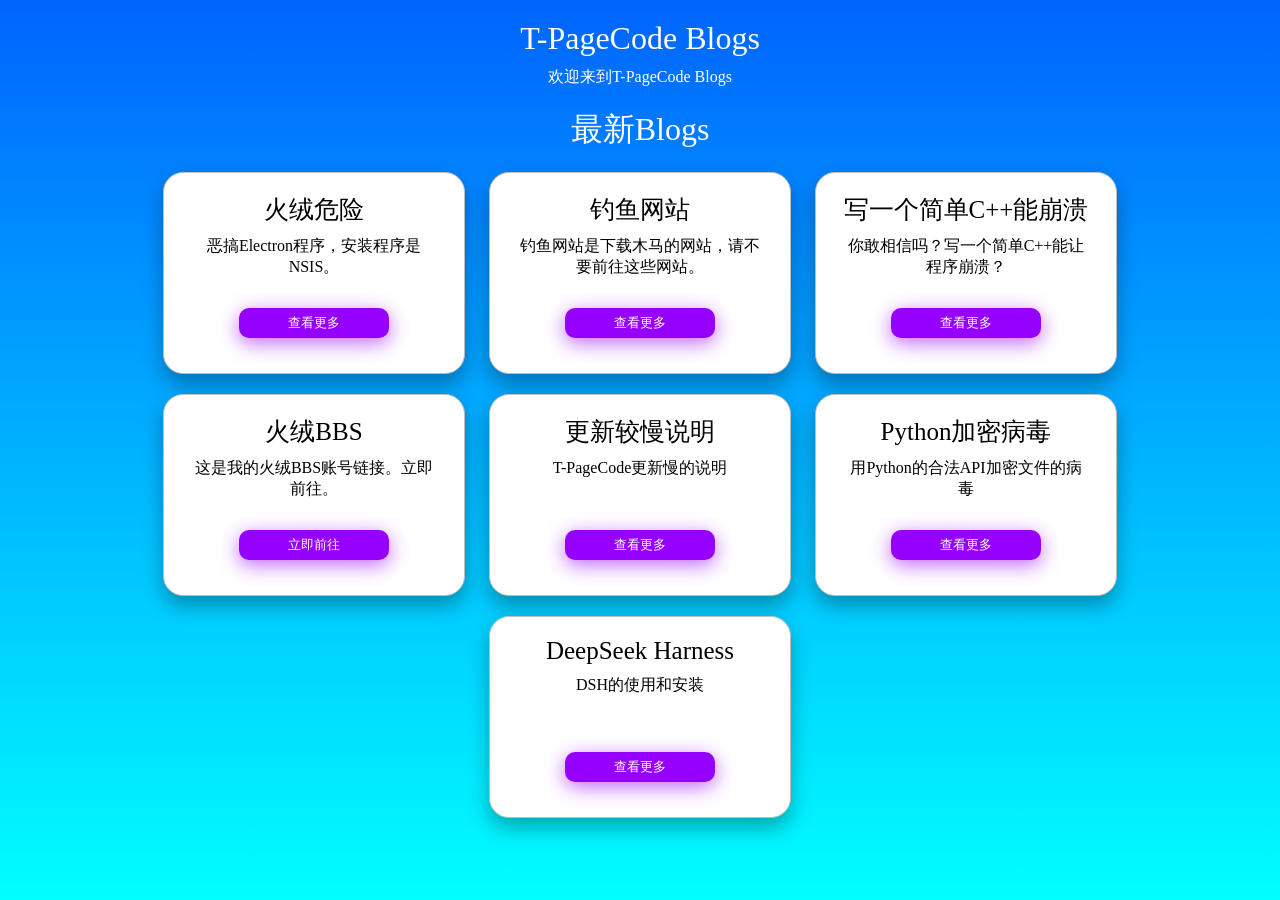
<file: index.html>
<!DOCTYPE html>
<html>
<head>
    <meta charset="UTF-8">
    <title>T-PageCode Blogs</title>
    <link rel="stylesheet" href="./index.css">
    <link rel="stylesheet" href="./font.css">
</head>
<body>
    <h1 style="color:white;">T-PageCode Blogs</h1>
    <p style="color:white;">欢迎来到T-PageCode Blogs</p>
    <h1 style="color:white;">最新Blogs</h1>
    <div class="blogs">
        <h1>火绒危险</h1>
        <p>恶搞Electron程序，安装程序是NSIS。</p>
        <button onclick="window.location.href='./hrd/index.html'">查看更多</button>
    </div>
    <div class="blogs">
        <h1>钓鱼网站</h1>
        <p>钓鱼网站是下载木马的网站，请不要前往这些网站。</p>
        <button onclick="window.location.href='./phishsite/index.html'">查看更多</button>
    </div>
    <div class="blogs">
        <h1>写一个简单C++能崩溃</h1>
        <p>你敢相信吗？写一个简单C++能让程序崩溃？</p>
        <button onclick="window.location.href='./cppcrash/index.html'">查看更多</button>
    </div>
    <div class="blogs">
        <h1>火绒BBS</h1>
        <p>这是我的火绒BBS账号链接。立即前往。</p>
        <button onclick="window.open('https://bbs.huorong.cn/home.php?mod=space&username=T-PageCode','hrbbs')">立即前往</button>
    </div>
    <div class="blogs">
        <h1>更新较慢说明</h1>
        <p>T-PageCode更新慢的说明</p>
        <button onclick="window.location.href='./gcupinfo/index.html'">查看更多</button>
    </div>
    <div class="blogs">
        <h1>Python加密病毒</h1>
        <p>用Python的合法API加密文件的病毒</p>
        <button onclick="window.location.href='./documentvirus/index.html'">查看更多</button>
    </div>
    <div class="blogs">
        <h1>DeepSeek Harness</h1>
        <p>DSH的使用和安装</p>
        <button onclick="window.location.href='./dsh/index.html'">查看更多</button>
    </div>
    <script>
        document.addEventListener("contextmenu",(e) => {
            e.preventDefault();
        })
        let titleTimeout = null;
        let pageTitle = document.title;
        document.addEventListener("visibilitychange",() => {
            clearTimeout(titleTimeout);
            if (document.hidden) {
                document.title = "咦？跑哪去了？";
            }
            else {
                document.title = "找到了！";
                titleTimeout = setTimeout(() => {
                    document.title = pageTitle;
                },2000)
            }
        })
    </script>
</body>
</html>
</file>
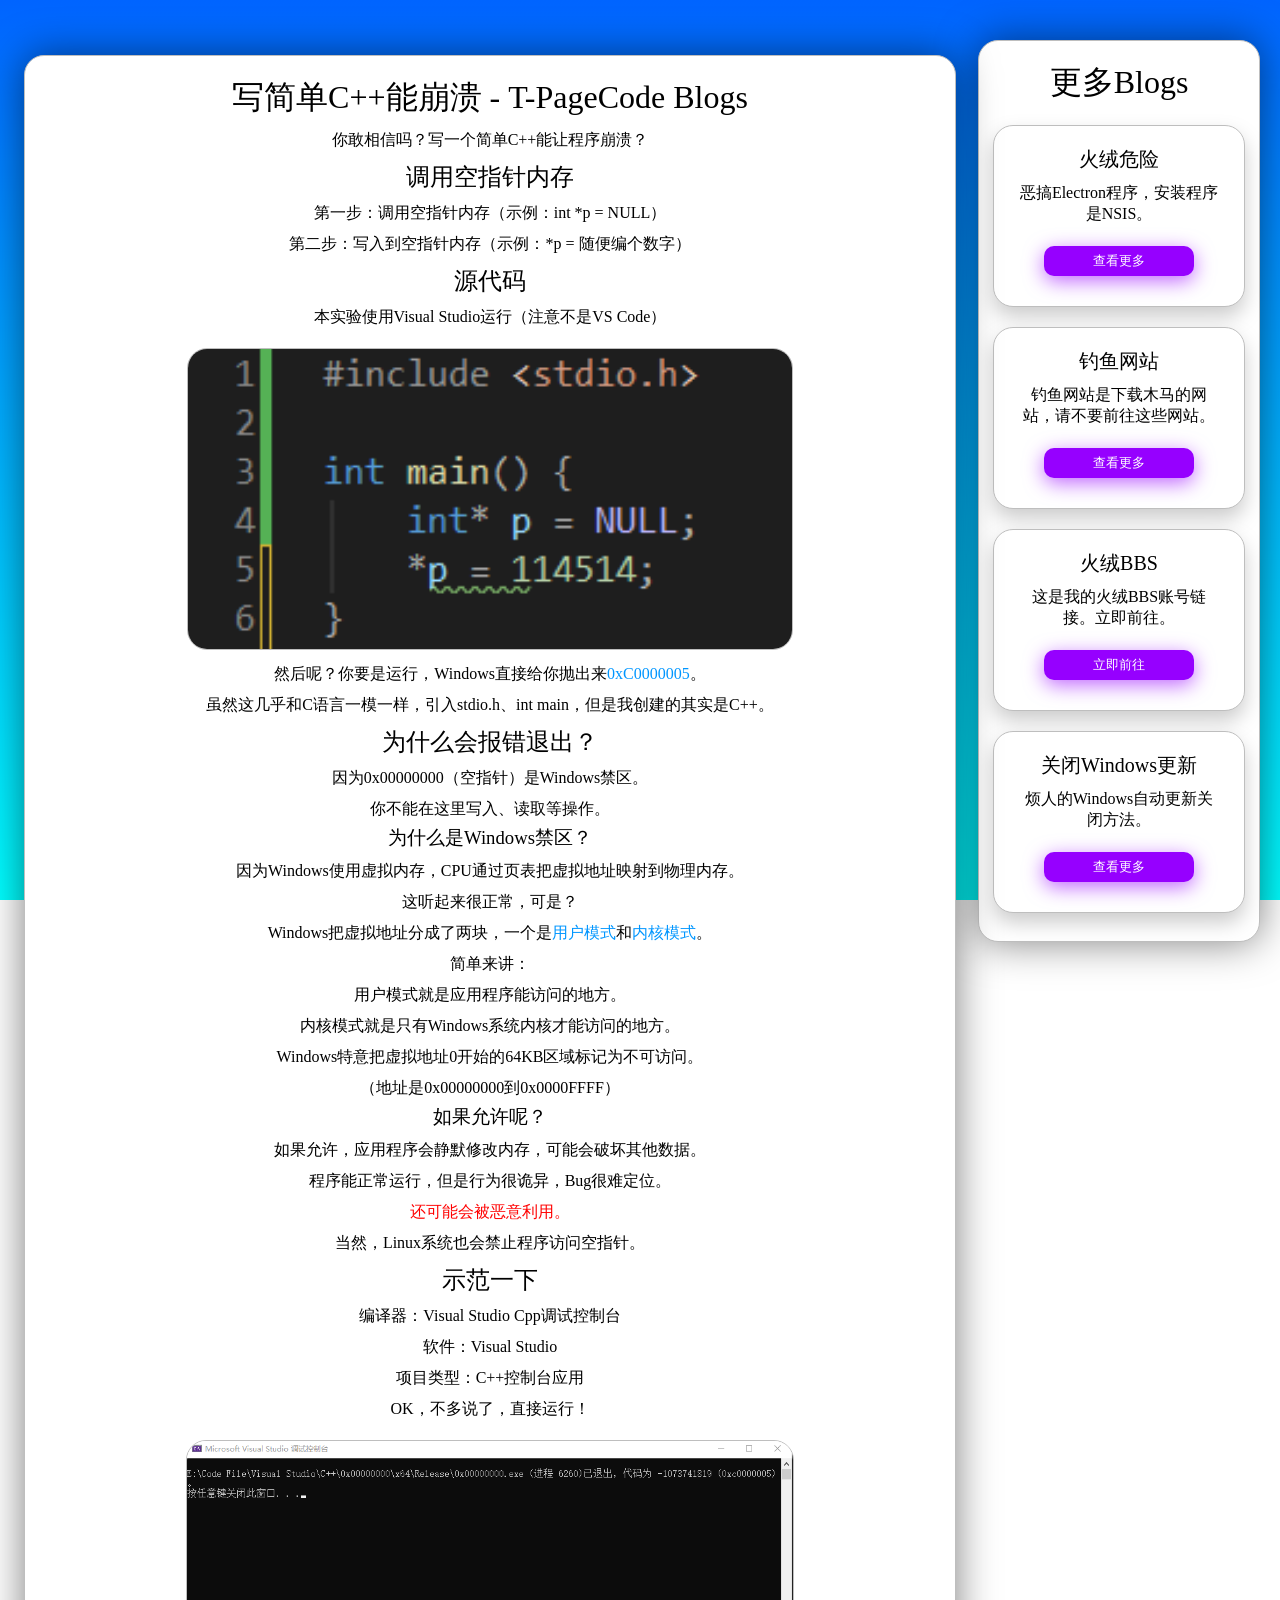
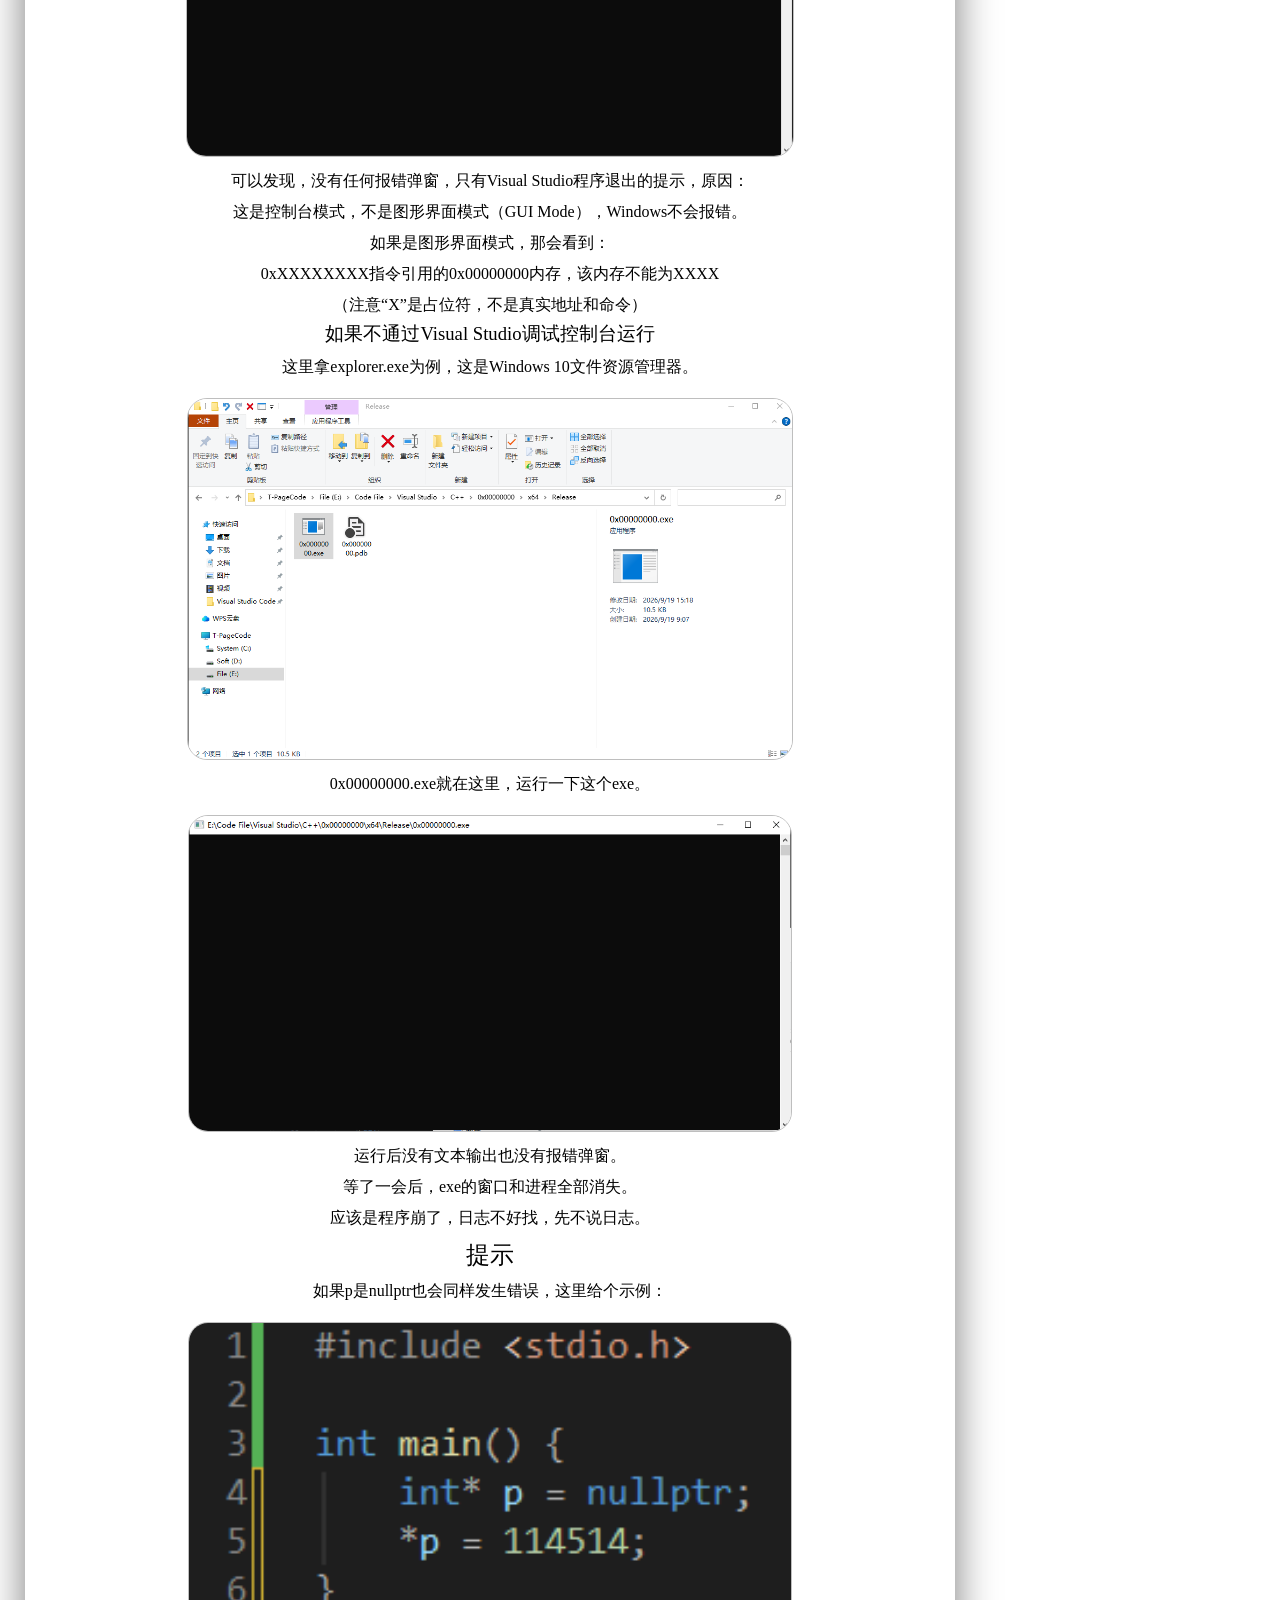
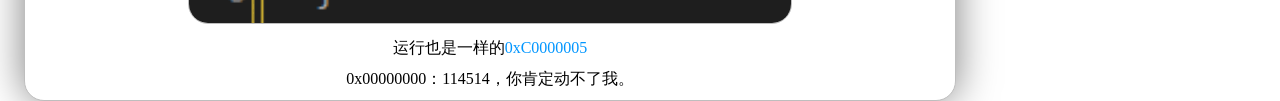
<file: cppcrash/index.html>
<!DOCTYPE html>
<html>
<head>
    <meta charset="UTF-8">
    <title>写一个简单C++能崩溃 - T-PageCode Blogs</title>
    <link rel="stylesheet" href="./index.css">
    <link rel="stylesheet" href="../font.css">
</head>
<body>
    <div id="black"></div>
    <div id="content">
        <h1>写简单C++能崩溃 - T-PageCode Blogs</h1>
        <p>你敢相信吗？写一个简单C++能让程序崩溃？</p>
        <h2>调用空指针内存</h2>
        <p>第一步：调用空指针内存（示例：int *p = NULL）</p>
        <p>第二步：写入到空指针内存（示例：*p = 随便编个数字）</p>
        <h2>源代码</h2>
        <p>本实验使用Visual Studio运行（注意不是VS Code）</p>
        <img src="./cppcode.png" style="height: 300px;">
        <p>然后呢？你要是运行，Windows直接给你抛出来<span>0xC0000005</span>。</p>
        <p>虽然这几乎和C语言一模一样，引入stdio.h、int main，但是我创建的其实是C++。</p>
        <h2>为什么会报错退出？</h2>
        <p>因为0x00000000（空指针）是Windows禁区。</p>
        <p>你不能在这里写入、读取等操作。</p>
        <h3>为什么是Windows禁区？</h3>
        <p>因为Windows使用虚拟内存，CPU通过页表把虚拟地址映射到物理内存。</p>
        <p>这听起来很正常，可是？</p>
        <p>Windows把虚拟地址分成了两块，一个是<span>用户模式</span>和<span>内核模式</span>。</p>
        <p>简单来讲：</p>
        <p>用户模式就是应用程序能访问的地方。</p>
        <p>内核模式就是只有Windows系统内核才能访问的地方。</p>
        <p>Windows特意把虚拟地址0开始的64KB区域标记为不可访问。</p>
        <p>（地址是0x00000000到0x0000FFFF）</p>
        <h3>如果允许呢？</h3>
        <p>如果允许，应用程序会静默修改内存，可能会破坏其他数据。</p>
        <p>程序能正常运行，但是行为很诡异，Bug很难定位。</p>
        <p style="color:red;">还可能会被恶意利用。</p>
        <p>当然，Linux系统也会禁止程序访问空指针。</p>
        <h2>示范一下</h2>
        <p>编译器：Visual Studio Cpp调试控制台</p>
        <p>软件：Visual Studio</p>
        <p>项目类型：C++控制台应用</p>
        <p>OK，不多说了，直接运行！</p>
        <img src="./vsrun.png" style="height: 315px;">
        <p>可以发现，没有任何报错弹窗，只有Visual Studio程序退出的提示，原因：</p>
        <p>这是控制台模式，不是图形界面模式（GUI Mode），Windows不会报错。</p>
        <p>如果是图形界面模式，那会看到：</p>
        <p>0xXXXXXXXX指令引用的0x00000000内存，该内存不能为XXXX</p>
        <p>（注意“X”是占位符，不是真实地址和命令）</p>
        <h3>如果不通过Visual Studio调试控制台运行</h3>
        <p>这里拿explorer.exe为例，这是Windows 10文件资源管理器。</p>
        <img src="./explorer.png" style="height: 360px;">
        <p>0x00000000.exe就在这里，运行一下这个exe。</p>
        <img src="./win10run.png" style="height: 315px;">
        <p>运行后没有文本输出也没有报错弹窗。</p>
        <p>等了一会后，exe的窗口和进程全部消失。</p>
        <p>应该是程序崩了，日志不好找，先不说日志。</p>
        <h2>提示</h2>
        <p>如果p是nullptr也会同样发生错误，这里给个示例：</p>
        <img src="./nullptr.png" style="height: 300px;">
        <p>运行也是一样的<span>0xC0000005</span></p>
        <p>0x00000000：114514，你肯定动不了我。</p>
    </div>
    <div id="more-blogs">
        <h1>更多Blogs</h1>
        <div class="blogs">
            <h1>火绒危险</h1>
            <p>恶搞Electron程序，安装程序是NSIS。</p>
            <button onclick="window.location.href='../hrd/index.html'">查看更多</button>
        </div>
        <div class="blogs">
            <h1>钓鱼网站</h1>
            <p>钓鱼网站是下载木马的网站，请不要前往这些网站。</p>
            <button onclick="window.location.href='../phishsite/index.html'">查看更多</button>
        </div>
        <div class="blogs">
            <h1>火绒BBS</h1>
            <p>这是我的火绒BBS账号链接。立即前往。</p>
            <button onclick="window.open('https://bbs.huorong.cn/home.php?mod=space&username=T-PageCode','hrbbs')">立即前往</button>
        </div>
        <div class="blogs">
            <h1>关闭Windows更新</h1>
            <p>烦人的Windows自动更新关闭方法。</p>
            <button onclick="window.location.href='../stopwinupdate/index.html'">查看更多</button>
        </div>
    </div>
    <script>
        document.addEventListener("contextmenu",(e) => {
            e.preventDefault();
        })
        let titleTimeout = null;
        let pageTitle = document.title;
        const black = document.getElementById("black");
        document.addEventListener("visibilitychange",() => {
            clearTimeout(titleTimeout);
            if (document.hidden) {
                document.title = "咦？跑哪去了？";
            }
            else {
                document.title = "找到了！";
                titleTimeout = setTimeout(() => {
                    document.title = pageTitle;
                },2000)
            }
        })
        document.querySelectorAll("*").forEach((fe) => {
            fe.draggable = false;
            fe.target = "newpage";
        })
        document.querySelectorAll("#content img").forEach((e) => {
            e.onclick = () => {
                const clone = e.cloneNode();
                clone.className = "body-img";
                document.body.appendChild(clone);
                black.style.opacity = "1";
                black.style.pointerEvents = "auto";
                requestAnimationFrame(() => {
                    clone.classList.add("go");
                })
                black.onclick = () => {
                    clone.classList.remove("go");
                    black.style.opacity = "0";
                    black.style.pointerEvents = "none";
                    setTimeout(() => {
                        clone.remove();
                    },300)
                }
                clone.onclick = () => {
                    clone.classList.remove("go");
                    black.style.opacity = "0";
                    black.style.pointerEvents = "none";
                    setTimeout(() => {
                        clone.remove();
                    },300)
                }
            };
        });
    </script>
</body>
</html>
</file>
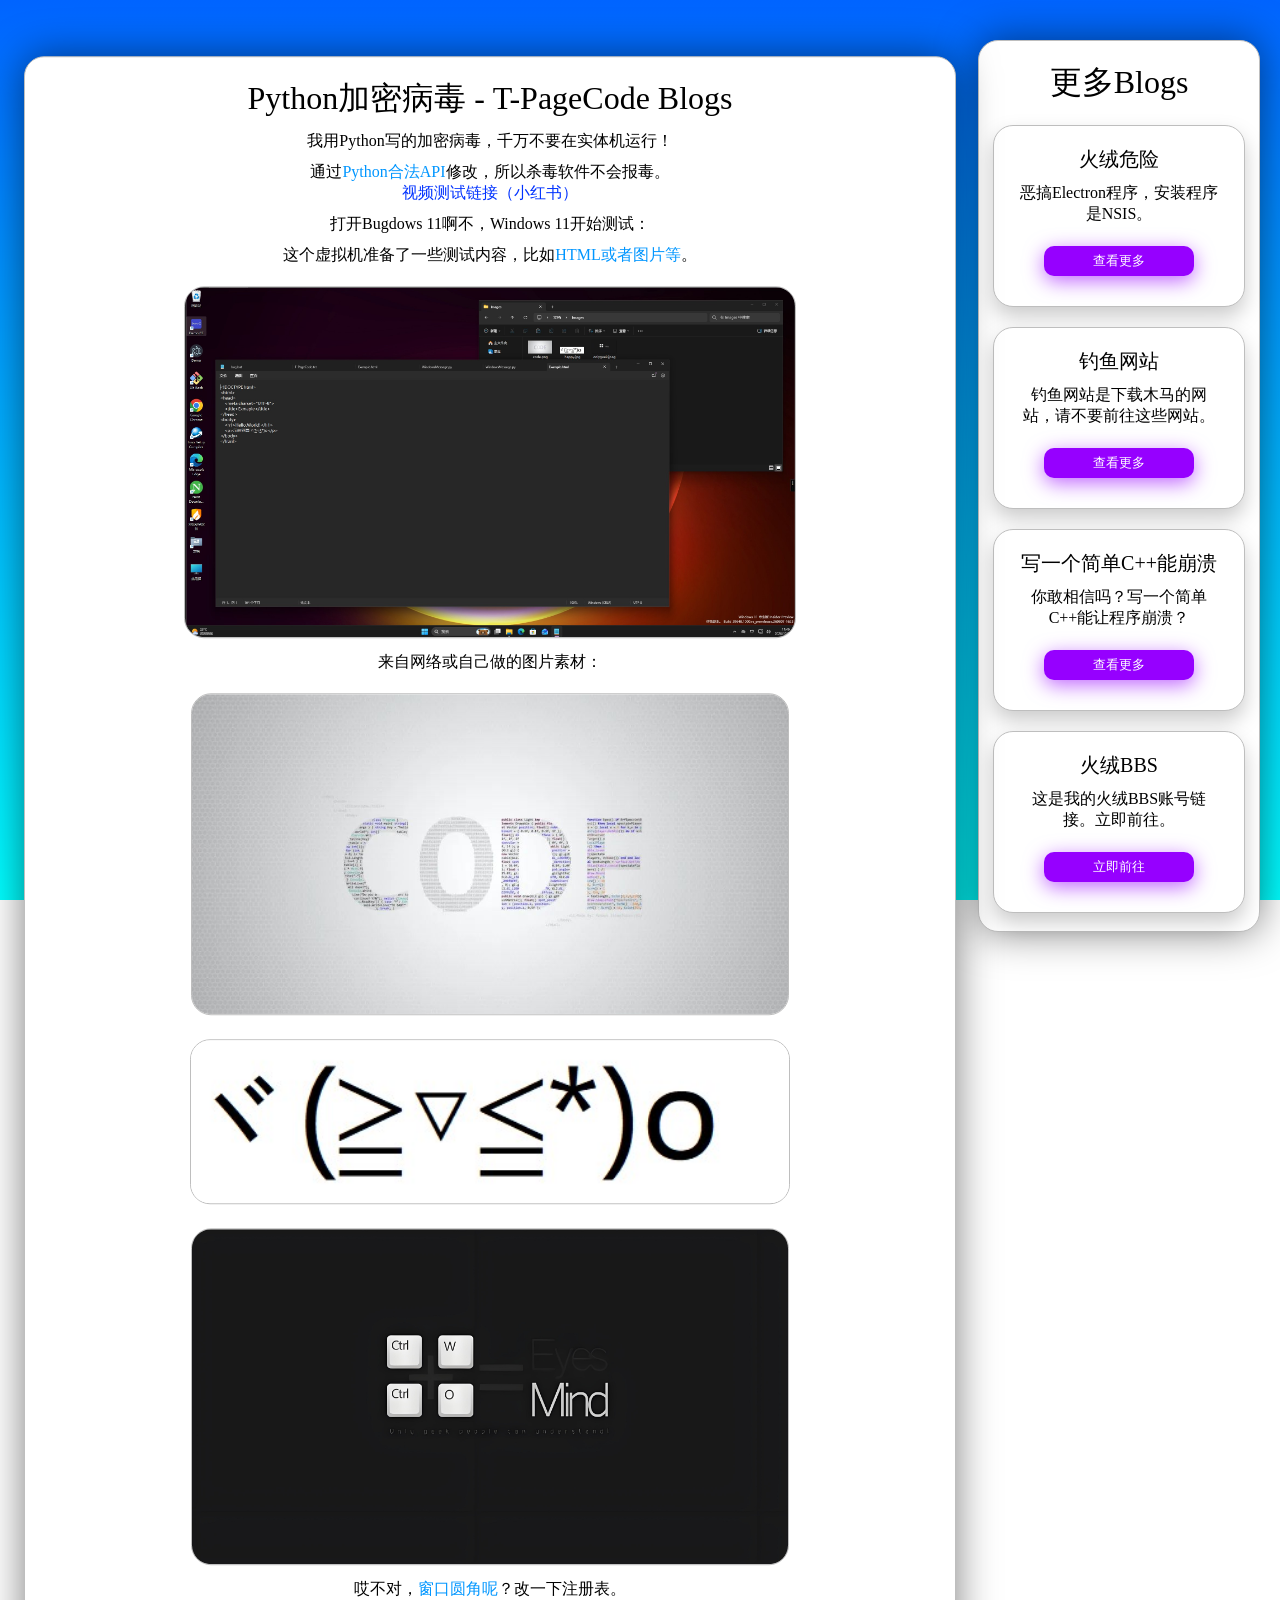
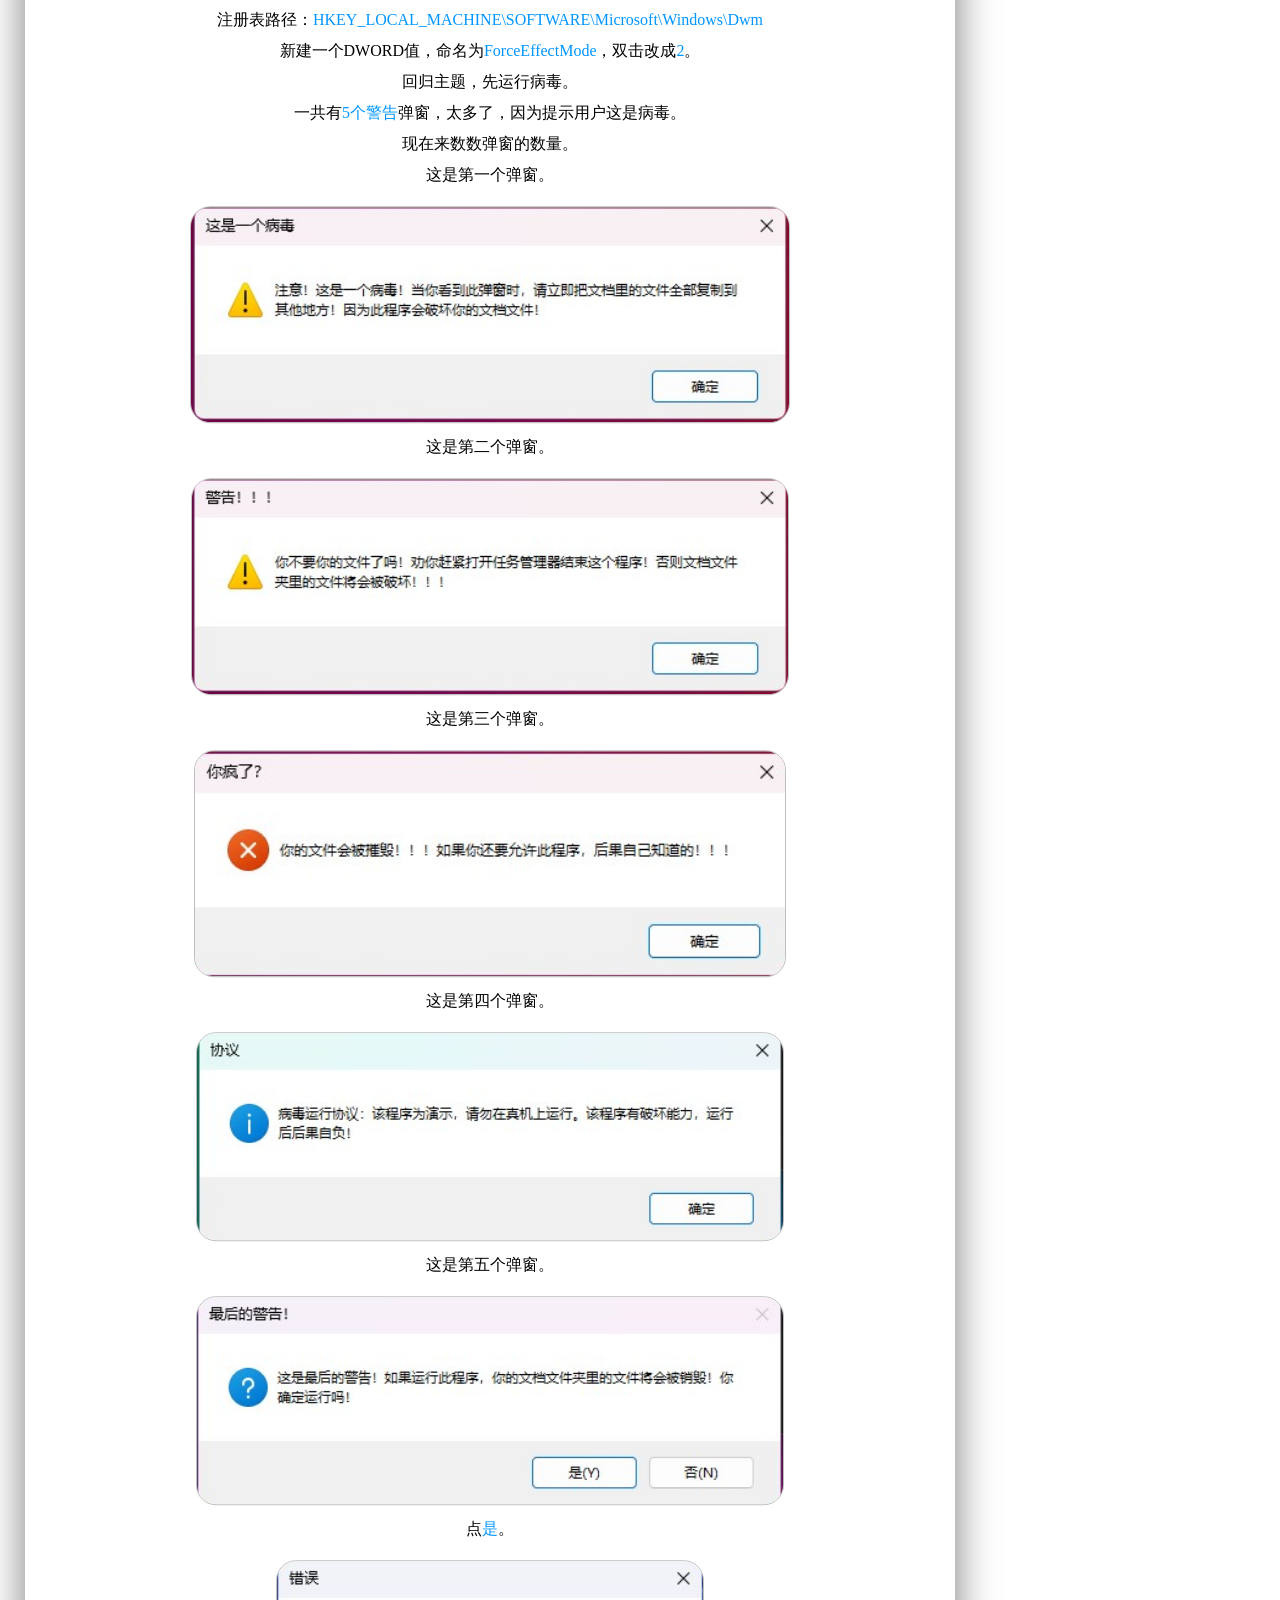
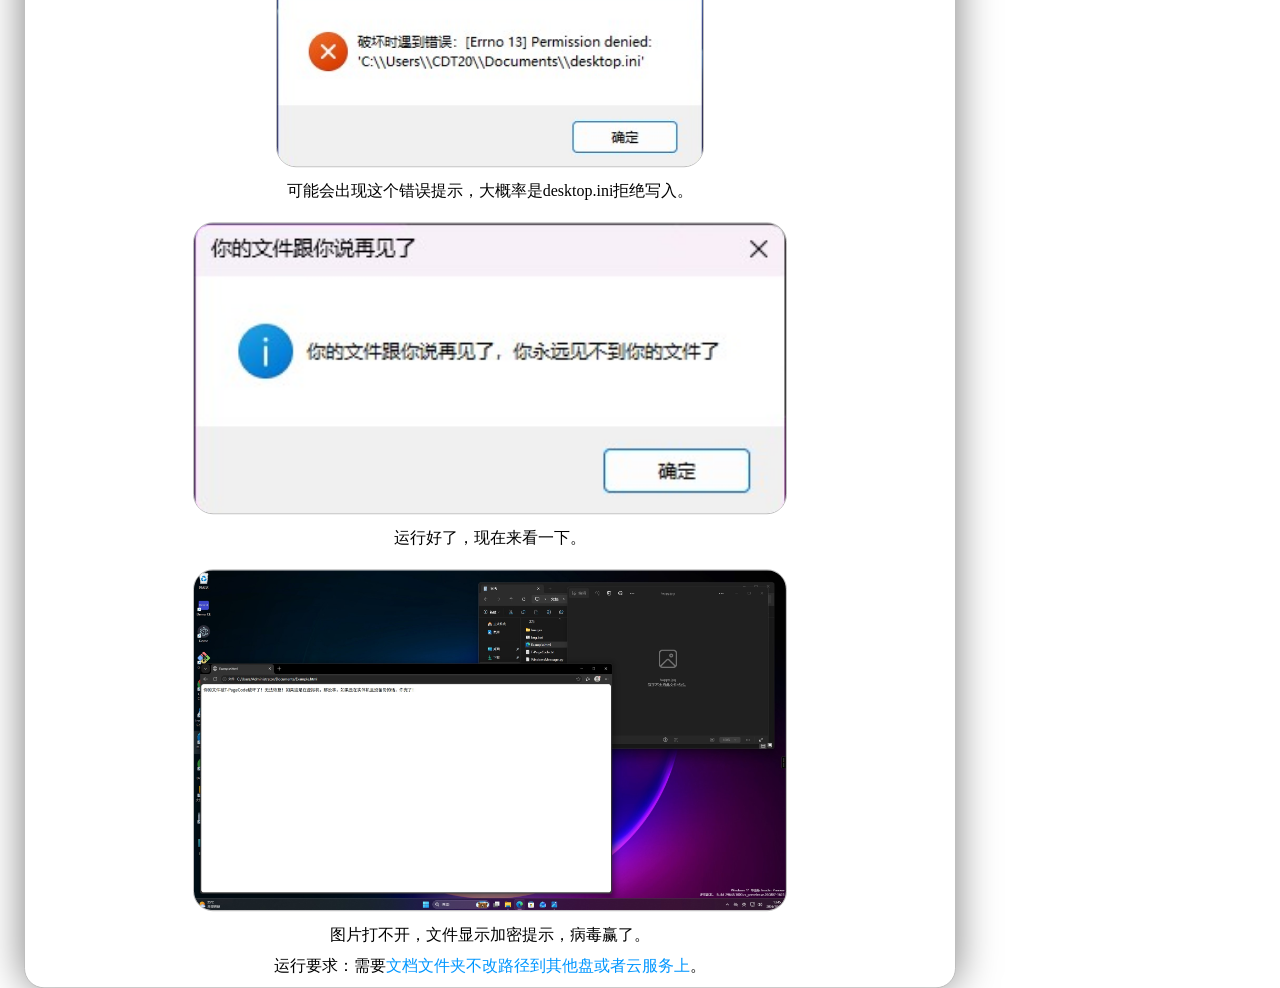
<file: documentvirus/index.html>
<!DOCTYPE html>
<html>
<head>
    <meta charset="UTF-8">
    <title>关闭Windows自动更新 - T-PageCode Blogs</title>
    <link rel="stylesheet" href="./index.css">
    <link rel="stylesheet" href="../font.css">
</head>
<body>
    <div id="black"></div>
    <div id="content">
        <h1>Python加密病毒 - T-PageCode Blogs</h1>
        <p>我用Python写的加密病毒，千万不要在实体机运行！</p>
        <p>通过<span>Python合法API</span>修改，所以杀毒软件不会报毒。</p>
        <a href="https://www.xiaohongshu.com/explore/6ac063a6000000000a0272f3?xsec_token=ABq8G3NHbtvvkYVLhaKN9z3iZuy92SO23HLo4tn5MmfII=&xsec_source=pc_feed">视频测试链接（小红书）</a>
        <p>打开Bugdows 11啊不，Windows 11开始测试：</p>
        <p>这个虚拟机准备了一些测试内容，比如<span>HTML或者图片等</span>。</p>
        <img src="./win11vm.jpg" style="height: 350px;">
        <p>来自网络或自己做的图片素材：</p>
        <img src="./code.png" style="height: 320px;"><br>
        <img src="./happy.jpg" style="height: 162.5px;"><br>
        <img src="./onlygeek.jpeg" style="height: 335px;"><br>
        <p>哎不对，<span>窗口圆角呢</span>？改一下注册表。</p>
        <p>注册表路径：<span>HKEY_LOCAL_MACHINE\SOFTWARE\Microsoft\Windows\Dwm</span></p>
        <p>新建一个DWORD值，命名为<span>ForceEffectMode</span>，双击改成<span>2</span>。</p>
        <p>回归主题，先运行病毒。</p>
        <p>一共有<span>5个警告</span>弹窗，太多了，因为提示用户这是病毒。</p>
        <p>现在来数数弹窗的数量。</p>
        <p>这是第一个弹窗。</p>
        <img src="./warning1.jpg" style="height: 215px;">
        <p>这是第二个弹窗。</p>
        <img src="./warning2.jpg" style="height: 215px;">
        <p>这是第三个弹窗。</p>
        <img src="./warning3.jpg" style="height: 225px;">
        <p>这是第四个弹窗。</p>
        <img src="./warning4.jpg" style="height: 207px;">
        <p>这是第五个弹窗。</p>
        <img src="./warning5.jpg" style="height: 207px;">
        <p>点<span>是</span>。</p>
        <img src="./error.jpg" style="height: 205px;">
        <p>可能会出现这个错误提示，大概率是desktop.ini拒绝写入。</p>
        <img src="./info.jpg" style="height: 290px;">
        <p>运行好了，现在来看一下。</p>
        <img src="./virus.jpg" style="height: 340px;">
        <p>图片打不开，文件显示加密提示，病毒赢了。</p>
        <p>运行要求：需要<span>文档文件夹不改路径到其他盘或者云服务上</span>。</p>
    </div>
    <div id="more-blogs">
        <h1>更多Blogs</h1>
        <div class="blogs">
            <h1>火绒危险</h1>
            <p>恶搞Electron程序，安装程序是NSIS。</p>
            <button onclick="window.location.href='../hrd/index.html'">查看更多</button>
        </div>
        <div class="blogs">
            <h1>钓鱼网站</h1>
            <p>钓鱼网站是下载木马的网站，请不要前往这些网站。</p>
            <button onclick="window.location.href='../phishsite/index.html'">查看更多</button>
        </div>
        <div class="blogs">
            <h1>写一个简单C++能崩溃</h1>
            <p>你敢相信吗？写一个简单C++能让程序崩溃？</p>
            <button onclick="window.location.href='../cppcrash/index.html'">查看更多</button>
        </div>
        <div class="blogs">
            <h1>火绒BBS</h1>
            <p>这是我的火绒BBS账号链接。立即前往。</p>
            <button onclick="window.open('https://bbs.huorong.cn/home.php?mod=space&username=T-PageCode','hrbbs')">立即前往</button>
        </div>
    </div>
    <script>
        document.addEventListener("contextmenu",(e) => {
            e.preventDefault();
        })
        let titleTimeout = null;
        let pageTitle = document.title;
        const black = document.getElementById("black");
        document.addEventListener("visibilitychange",() => {
            clearTimeout(titleTimeout);
            if (document.hidden) {
                document.title = "咦？跑哪去了？";
            }
            else {
                document.title = "找到了！";
                titleTimeout = setTimeout(() => {
                    document.title = pageTitle;
                },2000)
            }
        })
        document.querySelectorAll("*").forEach((fe) => {
            fe.draggable = false;
            fe.target = "newpage";
        })
        document.querySelectorAll("#content img").forEach((e) => {
            e.onclick = () => {
                const clone = e.cloneNode();
                clone.className = "body-img";
                document.body.appendChild(clone);
                black.style.opacity = "1";
                black.style.pointerEvents = "auto";
                requestAnimationFrame(() => {
                    clone.classList.add("go");
                })
                black.onclick = () => {
                    clone.classList.remove("go");
                    black.style.opacity = "0";
                    black.style.pointerEvents = "none";
                    setTimeout(() => {
                        clone.remove();
                    },300)
                }
                clone.onclick = () => {
                    clone.classList.remove("go");
                    black.style.opacity = "0";
                    black.style.pointerEvents = "none";
                    setTimeout(() => {
                        clone.remove();
                    },300)
                }
            };
        });
    </script>
</body>
</html>
</file>
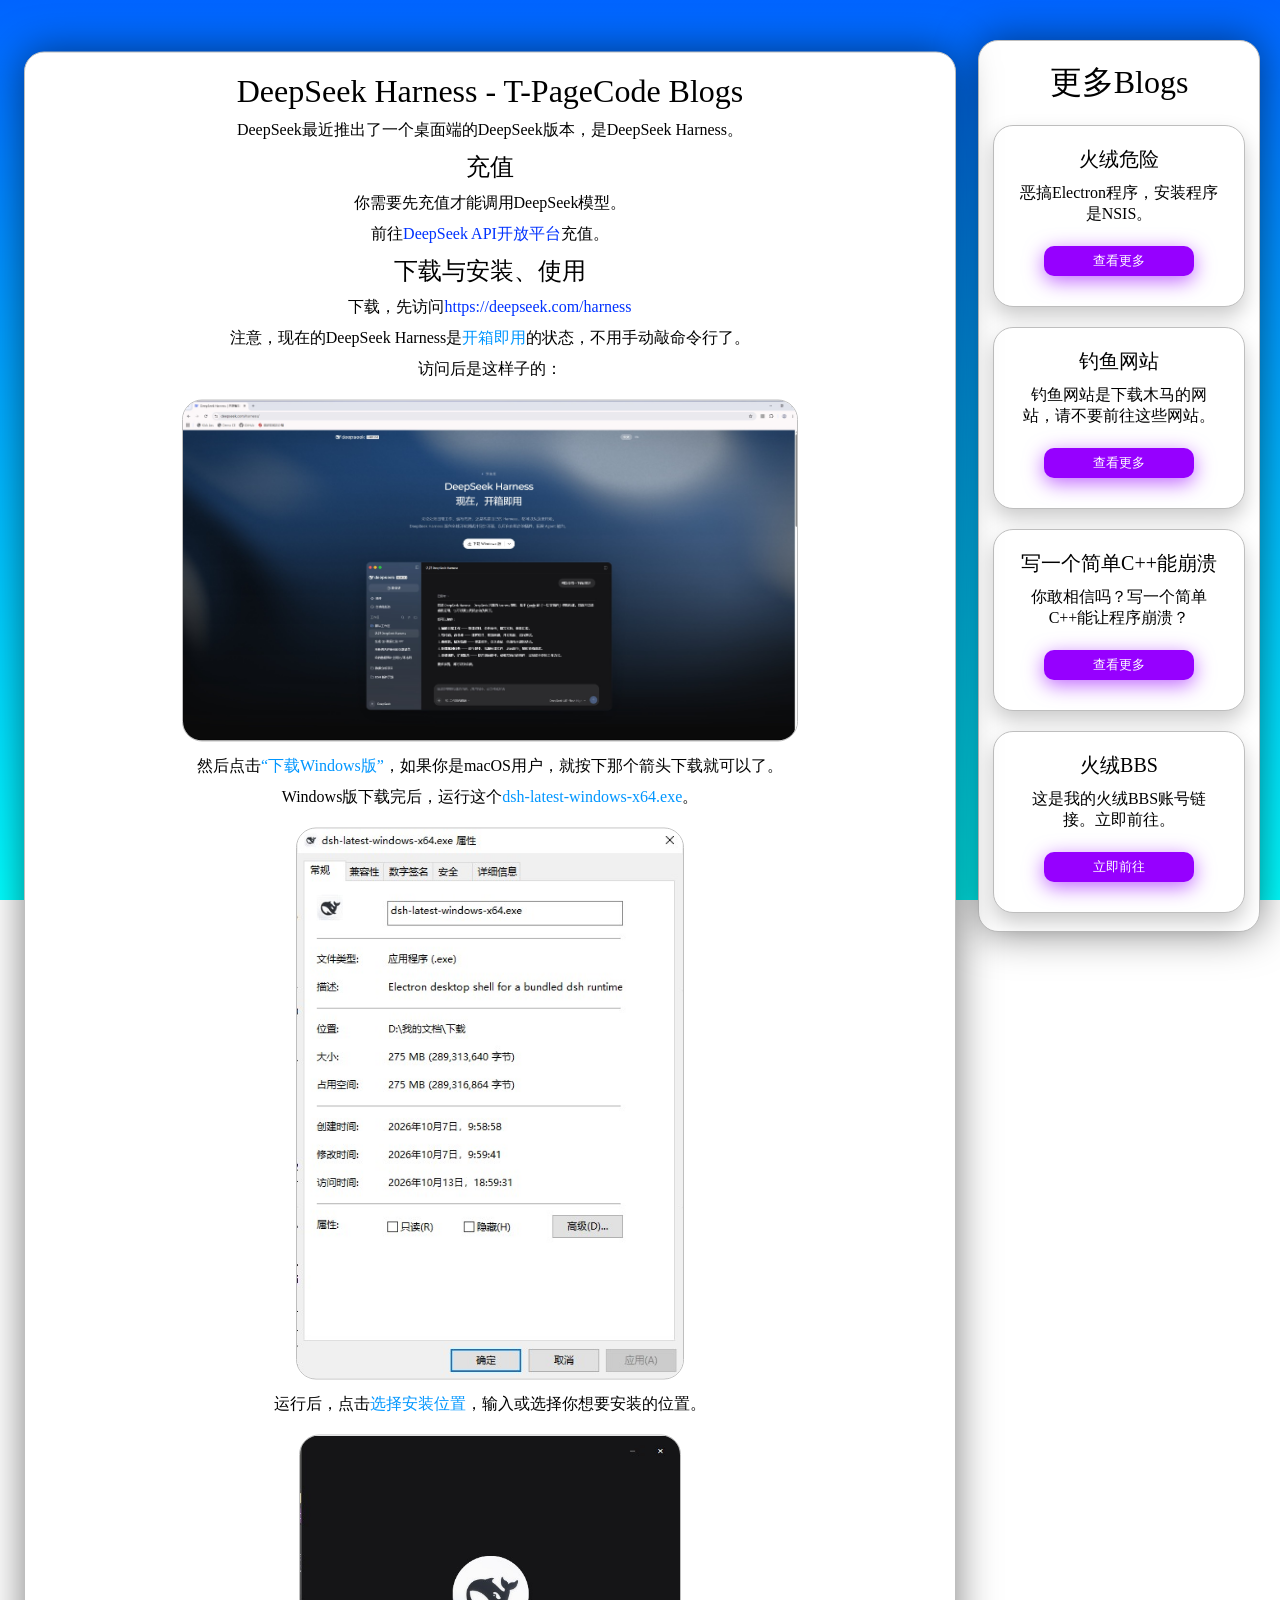
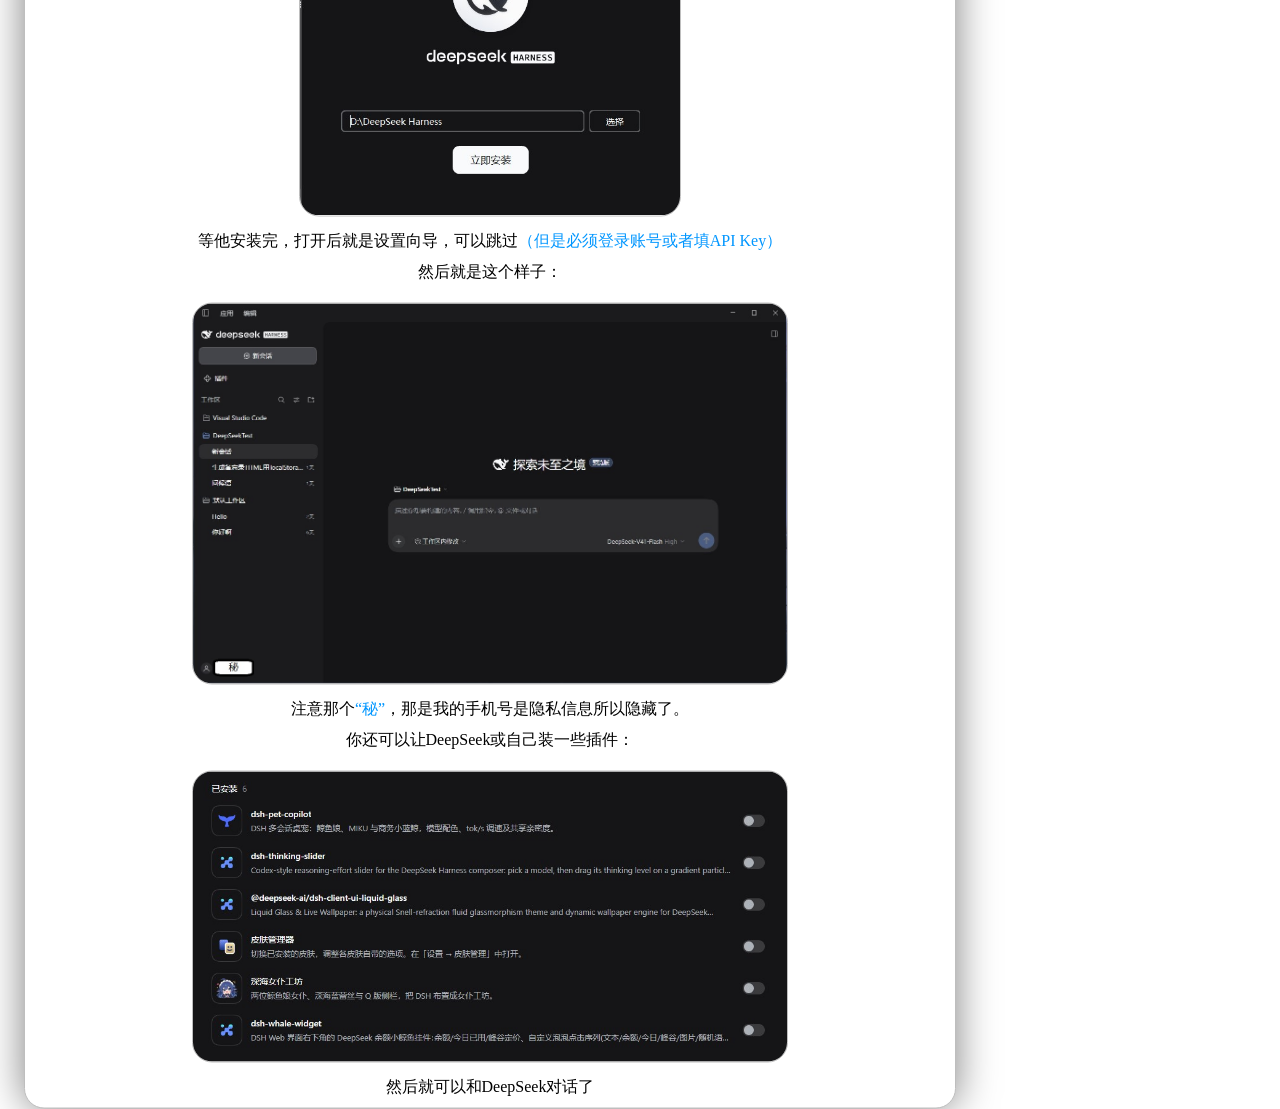
<file: dsh/index.html>
<!DOCTYPE html>
<html>
<head>
    <meta charset="UTF-8">
    <title>DeepSeek Harness - T-PageCode Blogs</title>
    <link rel="stylesheet" href="./index.css">
    <link rel="stylesheet" href="../font.css">
</head>
<body>
    <div id="black"></div>
    <div id="content">
        <h1>DeepSeek Harness - T-PageCode Blogs</h1>
        <p>DeepSeek最近推出了一个桌面端的DeepSeek版本，是DeepSeek Harness。</p>
        <h2>充值</h2>
        <p>你需要先充值才能调用DeepSeek模型。</p>
        <p>前往<a href="https://platform.deepseek.com">DeepSeek API开放平台</a>充值。</p>
        <h2>下载与安装、使用</h2>
        <p>下载，先访问<a href="https://deepseek.com/harness">https://deepseek.com/harness</a></p>
        <p>注意，现在的DeepSeek Harness是<span>开箱即用</span>的状态，不用手动敲命令行了。</p>
        <p>访问后是这样子的：</p>
        <img src="./dshpage.jpg" style="height: 340px">
        <p>然后点击<span>“下载Windows版”</span>，如果你是macOS用户，就按下那个箭头下载就可以了。</p>
        <p>Windows版下载完后，运行这个<span>dsh-latest-windows-x64.exe</span>。</p>
        <img src="./dshexe.jpg" style="height: 550px">
        <p>运行后，点击<span>选择安装位置</span>，输入或选择你想要安装的位置。</p>
        <img src="./dshinst.jpg" style="height: 380px">
        <p>等他安装完，打开后就是设置向导，可以跳过<span>（但是必须登录账号或者填API Key）</span></p>
        <p>然后就是这个样子：</p>
        <img src="./dshmain.jpg" style="height: 380px">
        <p>注意那个<span>“秘”</span>，那是我的手机号是隐私信息所以隐藏了。</p>
        <p>你还可以让DeepSeek或自己装一些插件：</p>
        <img src="./dshplugin.jpg" style="height: 290px">
        <p>然后就可以和DeepSeek对话了</p>
    </div>
    <div id="more-blogs">
        <h1>更多Blogs</h1>
        <div class="blogs">
            <h1>火绒危险</h1>
            <p>恶搞Electron程序，安装程序是NSIS。</p>
            <button onclick="window.location.href='../hrd/index.html'">查看更多</button>
        </div>
        <div class="blogs">
            <h1>钓鱼网站</h1>
            <p>钓鱼网站是下载木马的网站，请不要前往这些网站。</p>
            <button onclick="window.location.href='../phishsite/index.html'">查看更多</button>
        </div>
        <div class="blogs">
            <h1>写一个简单C++能崩溃</h1>
            <p>你敢相信吗？写一个简单C++能让程序崩溃？</p>
            <button onclick="window.location.href='../cppcrash/index.html'">查看更多</button>
        </div>
        <div class="blogs">
            <h1>火绒BBS</h1>
            <p>这是我的火绒BBS账号链接。立即前往。</p>
            <button onclick="window.open('https://bbs.huorong.cn/home.php?mod=space&username=T-PageCode','hrbbs')">立即前往</button>
        </div>
    </div>
    <script>
        document.addEventListener("contextmenu",(e) => {
            e.preventDefault();
        })
        let titleTimeout = null;
        let pageTitle = document.title;
        const black = document.getElementById("black");
        document.addEventListener("visibilitychange",() => {
            clearTimeout(titleTimeout);
            if (document.hidden) {
                document.title = "咦？跑哪去了？";
            }
            else {
                document.title = "找到了！";
                titleTimeout = setTimeout(() => {
                    document.title = pageTitle;
                },2000)
            }
        })
        document.querySelectorAll("*").forEach((fe) => {
            fe.draggable = false;
            fe.target = "newpage";
        })
        document.querySelectorAll("#content img").forEach((e) => {
            e.onclick = () => {
                const clone = e.cloneNode();
                clone.className = "body-img";
                document.body.appendChild(clone);
                black.style.opacity = "1";
                black.style.pointerEvents = "auto";
                requestAnimationFrame(() => {
                    clone.classList.add("go");
                })
                black.onclick = () => {
                    clone.classList.remove("go");
                    black.style.opacity = "0";
                    black.style.pointerEvents = "none";
                    setTimeout(() => {
                        clone.remove();
                    },300)
                }
                clone.onclick = () => {
                    clone.classList.remove("go");
                    black.style.opacity = "0";
                    black.style.pointerEvents = "none";
                    setTimeout(() => {
                        clone.remove();
                    },300)
                }
            };
        });
    </script>
</body>
</html>
</file>
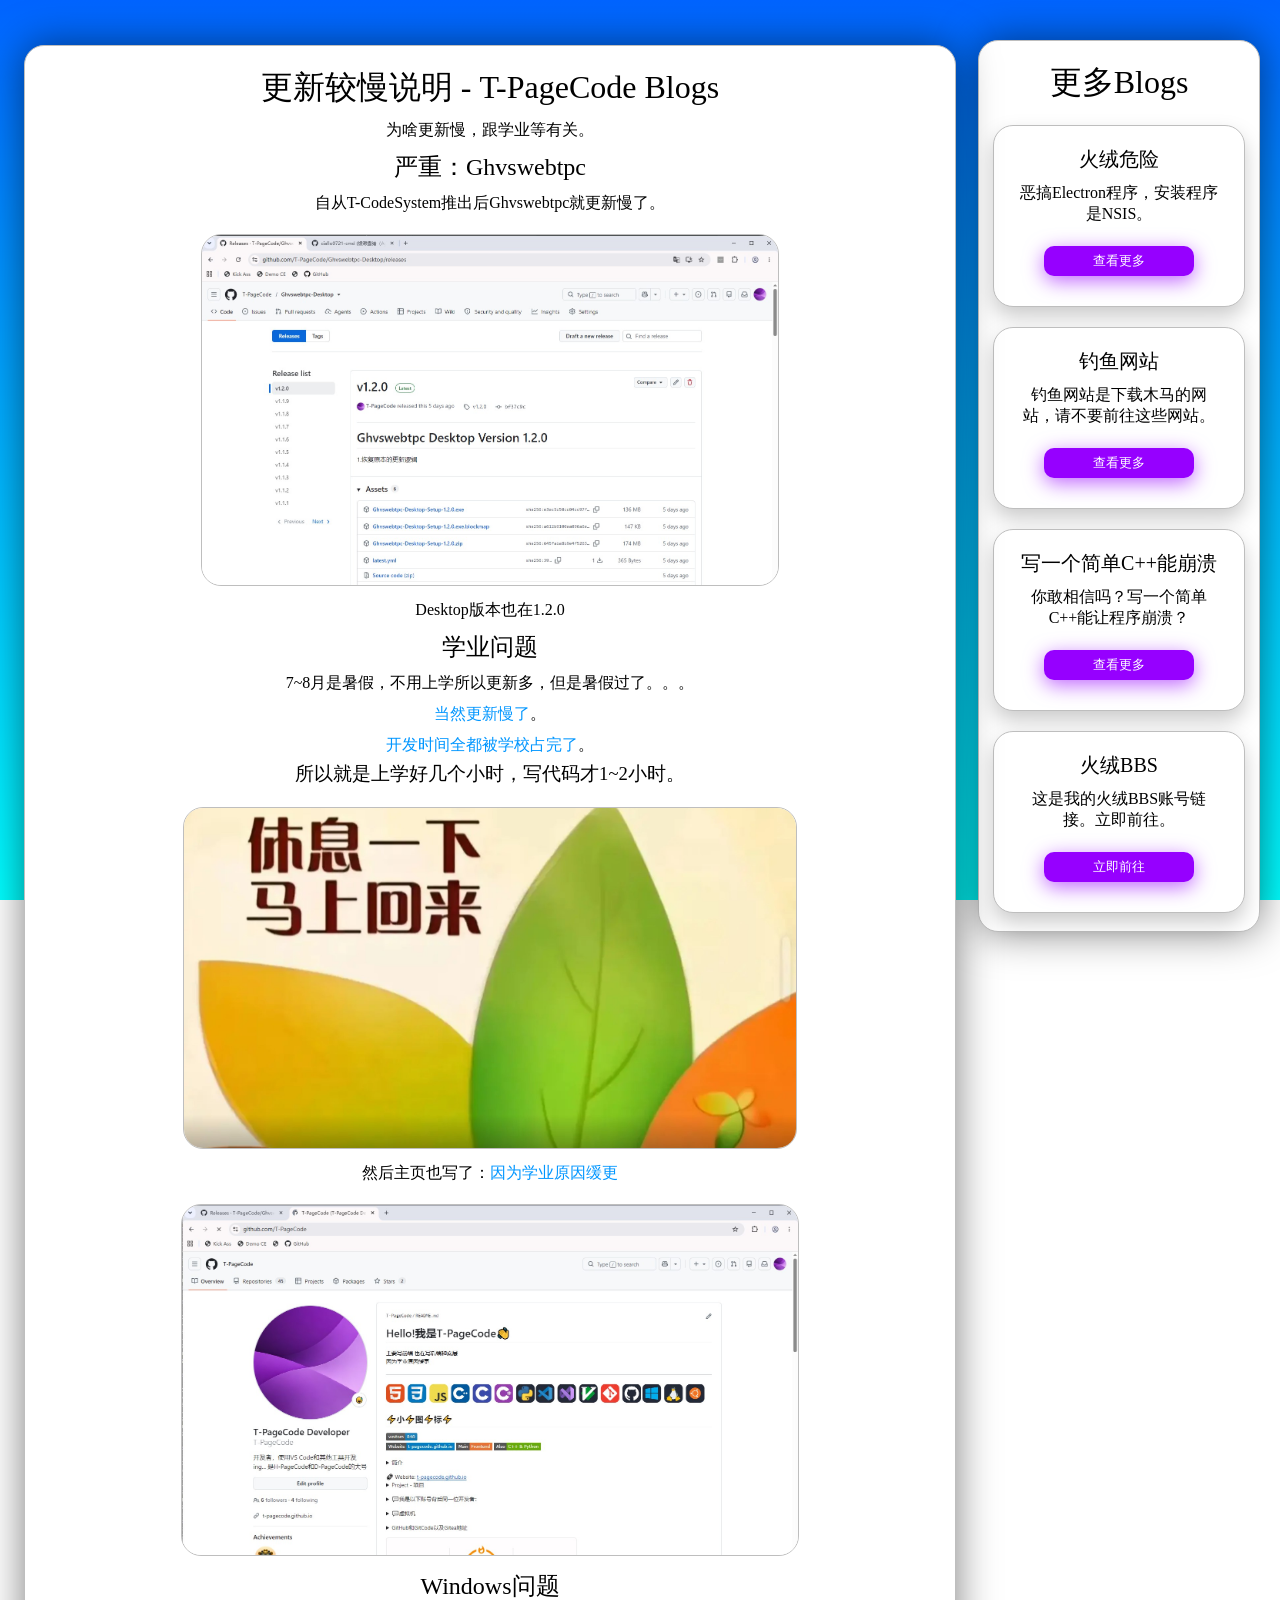
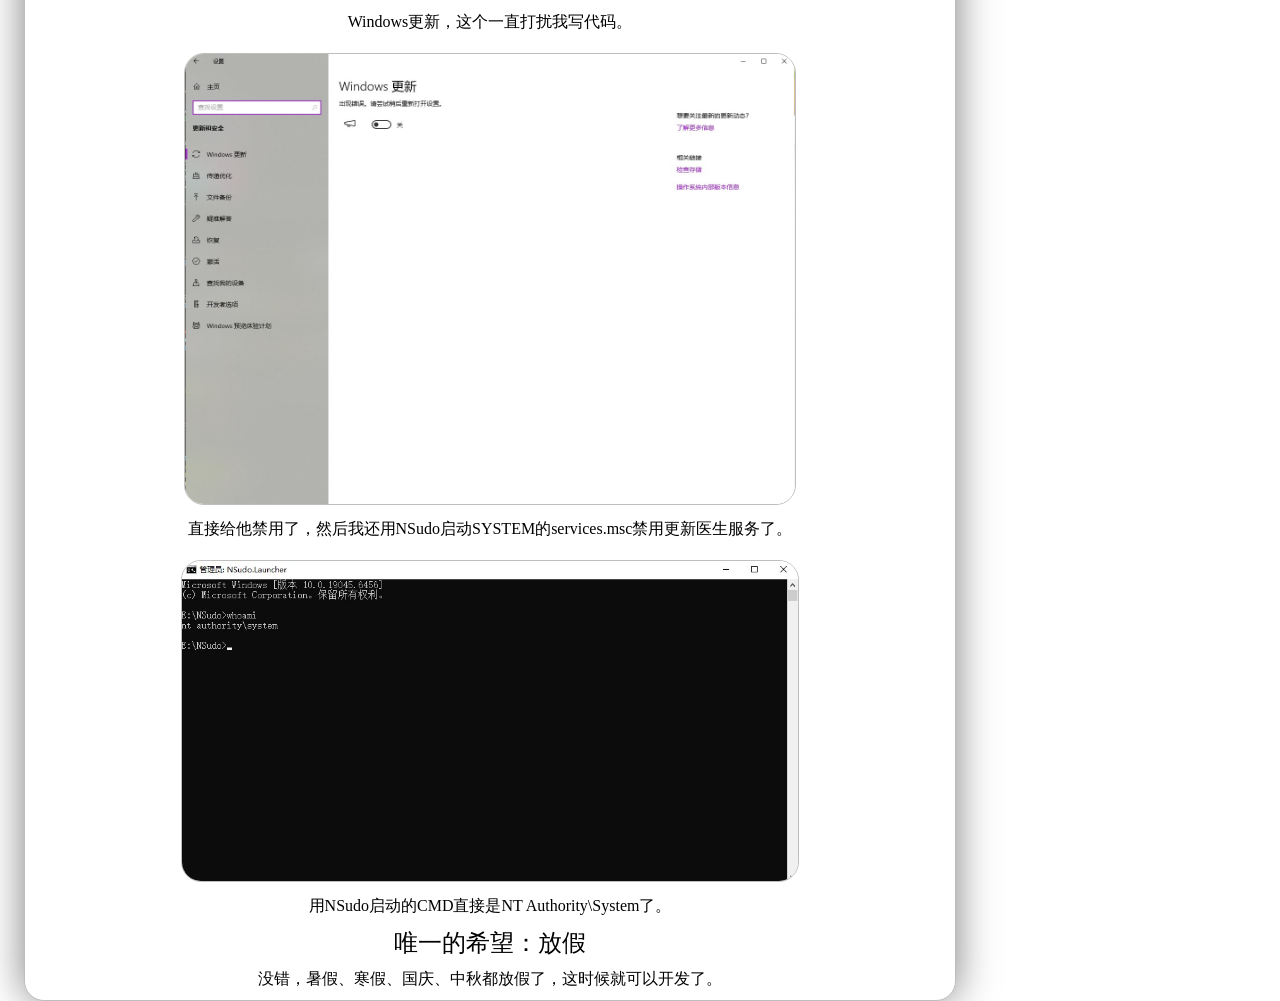
<file: gcupinfo/index.html>
<!DOCTYPE html>
<html>
<head>
    <meta charset="UTF-8">
    <title>更新较慢说明 - T-PageCode Blogs</title>
    <link rel="stylesheet" href="./index.css">
    <link rel="stylesheet" href="../font.css">
</head>
<body>
    <div id="black"></div>
    <div id="content">
        <h1>更新较慢说明 - T-PageCode Blogs</h1>
        <p>为啥更新慢，跟学业等有关。</p>
        <h2>严重：Ghvswebtpc</h2>
        <p>自从T-CodeSystem推出后Ghvswebtpc就更新慢了。</p>
        <img src="./gc1.2.0.jpg" style="height: 350px;">
        <p>Desktop版本也在1.2.0</p>
        <h2>学业问题</h2>
        <p>7~8月是暑假，不用上学所以更新多，但是暑假过了。。。</p>
        <p><span>当然更新慢了</span>。</p>
        <p><span>开发时间全都被学校占完了</span>。</p>
        <h3>所以就是上学好几个小时，写代码才1~2小时。</h3>
        <img src="./pause.jpg" style="height: 340px;">
        <p>然后主页也写了：<span>因为学业原因缓更</span></p>
        <img src="./tpcgh.jpg" style="height: 350px;">
        <h2>Windows问题</h2>
        <p>Windows更新，这个一直打扰我写代码。</p>
        <img src="./winup.jpg" style="height: 450px;">
        <p>直接给他禁用了，然后我还用NSudo启动SYSTEM的services.msc禁用更新医生服务了。</p>
        <img src="./nsudocmd.jpg" style="height: 320px;">
        <p>用NSudo启动的CMD直接是NT Authority\System了。</p>
        <h2>唯一的希望：放假</h2>
        <p>没错，暑假、寒假、国庆、中秋都放假了，这时候就可以开发了。</p>
    </div>
    <div id="more-blogs">
        <h1>更多Blogs</h1>
        <div class="blogs">
            <h1>火绒危险</h1>
            <p>恶搞Electron程序，安装程序是NSIS。</p>
            <button onclick="window.location.href='../hrd/index.html'">查看更多</button>
        </div>
        <div class="blogs">
            <h1>钓鱼网站</h1>
            <p>钓鱼网站是下载木马的网站，请不要前往这些网站。</p>
            <button onclick="window.location.href='../phishsite/index.html'">查看更多</button>
        </div>
        <div class="blogs">
            <h1>写一个简单C++能崩溃</h1>
            <p>你敢相信吗？写一个简单C++能让程序崩溃？</p>
            <button onclick="window.location.href='../cppcrash/index.html'">查看更多</button>
        </div>
        <div class="blogs">
            <h1>火绒BBS</h1>
            <p>这是我的火绒BBS账号链接。立即前往。</p>
            <button onclick="window.open('https://bbs.huorong.cn/home.php?mod=space&username=T-PageCode','hrbbs')">立即前往</button>
        </div>
    </div>
    <script>
        document.addEventListener("contextmenu",(e) => {
            e.preventDefault();
        })
        let titleTimeout = null;
        let pageTitle = document.title;
        const black = document.getElementById("black");
        document.addEventListener("visibilitychange",() => {
            clearTimeout(titleTimeout);
            if (document.hidden) {
                document.title = "咦？跑哪去了？";
            }
            else {
                document.title = "找到了！";
                titleTimeout = setTimeout(() => {
                    document.title = pageTitle;
                },2000)
            }
        })
        document.querySelectorAll("*").forEach((fe) => {
            fe.draggable = false;
            fe.target = "newpage";
        })
        document.querySelectorAll("#content img").forEach((e) => {
            e.onclick = () => {
                const clone = e.cloneNode();
                clone.className = "body-img";
                document.body.appendChild(clone);
                black.style.opacity = "1";
                black.style.pointerEvents = "auto";
                requestAnimationFrame(() => {
                    clone.classList.add("go");
                })
                black.onclick = () => {
                    clone.classList.remove("go");
                    black.style.opacity = "0";
                    black.style.pointerEvents = "none";
                    setTimeout(() => {
                        clone.remove();
                    },300)
                }
                clone.onclick = () => {
                    clone.classList.remove("go");
                    black.style.opacity = "0";
                    black.style.pointerEvents = "none";
                    setTimeout(() => {
                        clone.remove();
                    },300)
                }
            };
        });
    </script>
</body>
</html>
</file>
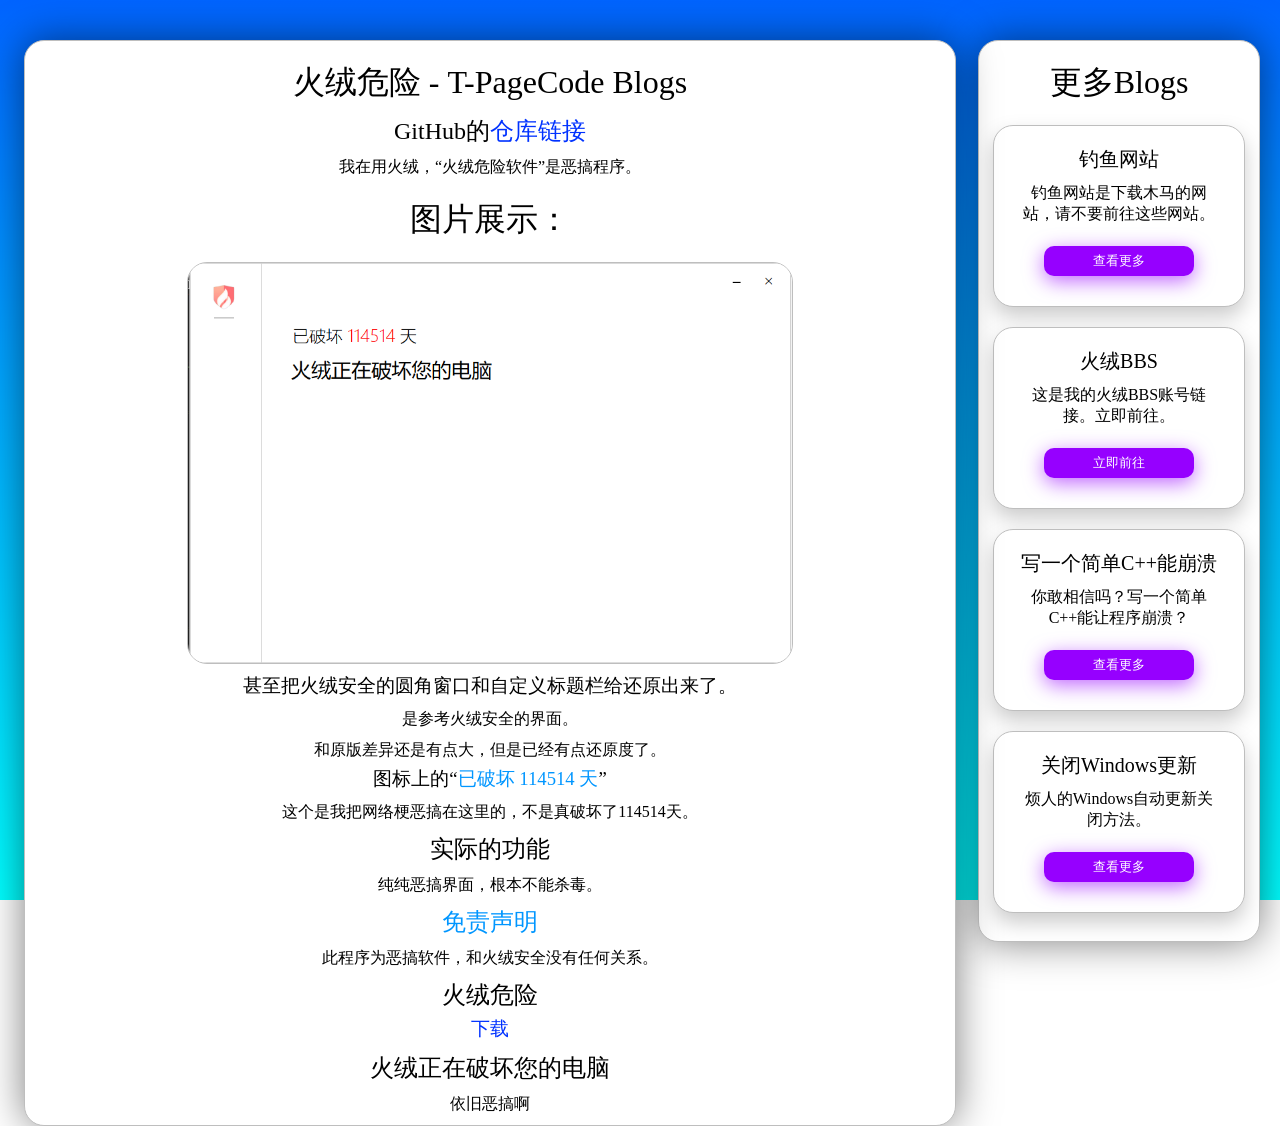
<file: hrd/index.html>
<!DOCTYPE html>
<html>
<head>
    <meta charset="UTF-8">
    <title>火绒危险 - T-PageCode Blogs</title>
    <link rel="stylesheet" href="./index.css">
    <link rel="stylesheet" href="../font.css">
</head>
<body>
    <div id="black"></div>
    <div id="content">
        <h1>火绒危险 - T-PageCode Blogs</h1>
        <h2>GitHub的<a href="https://github.com/T-PageCode/Huorong-Danger-Software-Prank/">仓库链接</a></h2>
        <p>我在用火绒，“火绒危险软件”是恶搞程序。</p>
        <h1>图片展示：</h1>
        <img src="./hrdshow.png" style="height: 400px;">
        <h3>甚至把火绒安全的圆角窗口和自定义标题栏给还原出来了。</h3>
        <p>是参考火绒安全的界面。</p>
        <p>和原版差异还是有点大，但是已经有点还原度了。</p>
        <h3>图标上的“<span>已破坏&nbsp;114514&nbsp;天</span>”</h3>
        <p>这个是我把网络梗恶搞在这里的，不是真破坏了114514天。</p>
        <h2>实际的功能</h2>
        <p>纯纯恶搞界面，根本不能杀毒。</p>
        <h2><span>免责声明</span></h2>
        <p>此程序为恶搞软件，和火绒安全没有任何关系。</p>
        <h2>火绒危险</h2>
        <h3><a href="https://github.com/T-PageCode/Huorong-Danger-Software-Prank/releases">下载</a></h3>
        <h2>火绒正在破坏您的电脑</h2>
        <p>依旧恶搞啊</p>
    </div>
    <div id="more-blogs">
        <h1>更多Blogs</h1>
        <div class="blogs">
            <h1>钓鱼网站</h1>
            <p>钓鱼网站是下载木马的网站，请不要前往这些网站。</p>
            <button onclick="window.location.href='../phishsite/index.html'">查看更多</button>
        </div>
        <div class="blogs">
            <h1>火绒BBS</h1>
            <p>这是我的火绒BBS账号链接。立即前往。</p>
            <button onclick="window.open('https://bbs.huorong.cn/home.php?mod=space&username=T-PageCode','hrbbs')">立即前往</button>
        </div>
        <div class="blogs">
            <h1>写一个简单C++能崩溃</h1>
            <p>你敢相信吗？写一个简单C++能让程序崩溃？</p>
            <button onclick="window.location.href='../cppcrash/index.html'">查看更多</button>
        </div>
        <div class="blogs">
            <h1>关闭Windows更新</h1>
            <p>烦人的Windows自动更新关闭方法。</p>
            <button onclick="window.location.href='../stopwinupdate/index.html'">查看更多</button>
        </div>
    </div>
    <script>
        document.addEventListener("contextmenu",(e) => {
            e.preventDefault();
        })
        let titleTimeout = null;
        let pageTitle = document.title;
        const black = document.getElementById("black");
        document.addEventListener("visibilitychange",() => {
            clearTimeout(titleTimeout);
            if (document.hidden) {
                document.title = "咦？跑哪去了？";
            }
            else {
                document.title = "找到了！";
                titleTimeout = setTimeout(() => {
                    document.title = pageTitle;
                },2000)
            }
        })
        document.querySelectorAll("*").forEach((fe) => {
            fe.draggable = false;
            fe.target = "newpage";
        })
        document.querySelectorAll("#content img").forEach((e) => {
            e.onclick = () => {
                const clone = e.cloneNode();
                clone.className = "body-img";
                document.body.appendChild(clone);
                black.style.opacity = "1";
                black.style.pointerEvents = "auto";
                requestAnimationFrame(() => {
                    clone.classList.add("go");
                })
                black.onclick = () => {
                    clone.classList.remove("go");
                    black.style.opacity = "0";
                    black.style.pointerEvents = "none";
                    setTimeout(() => {
                        clone.remove();
                    },300)
                }
                clone.onclick = () => {
                    clone.classList.remove("go");
                    black.style.opacity = "0";
                    black.style.pointerEvents = "none";
                    setTimeout(() => {
                        clone.remove();
                    },300)
                }
            };
        })
    </script>
</body>
</html>
</file>
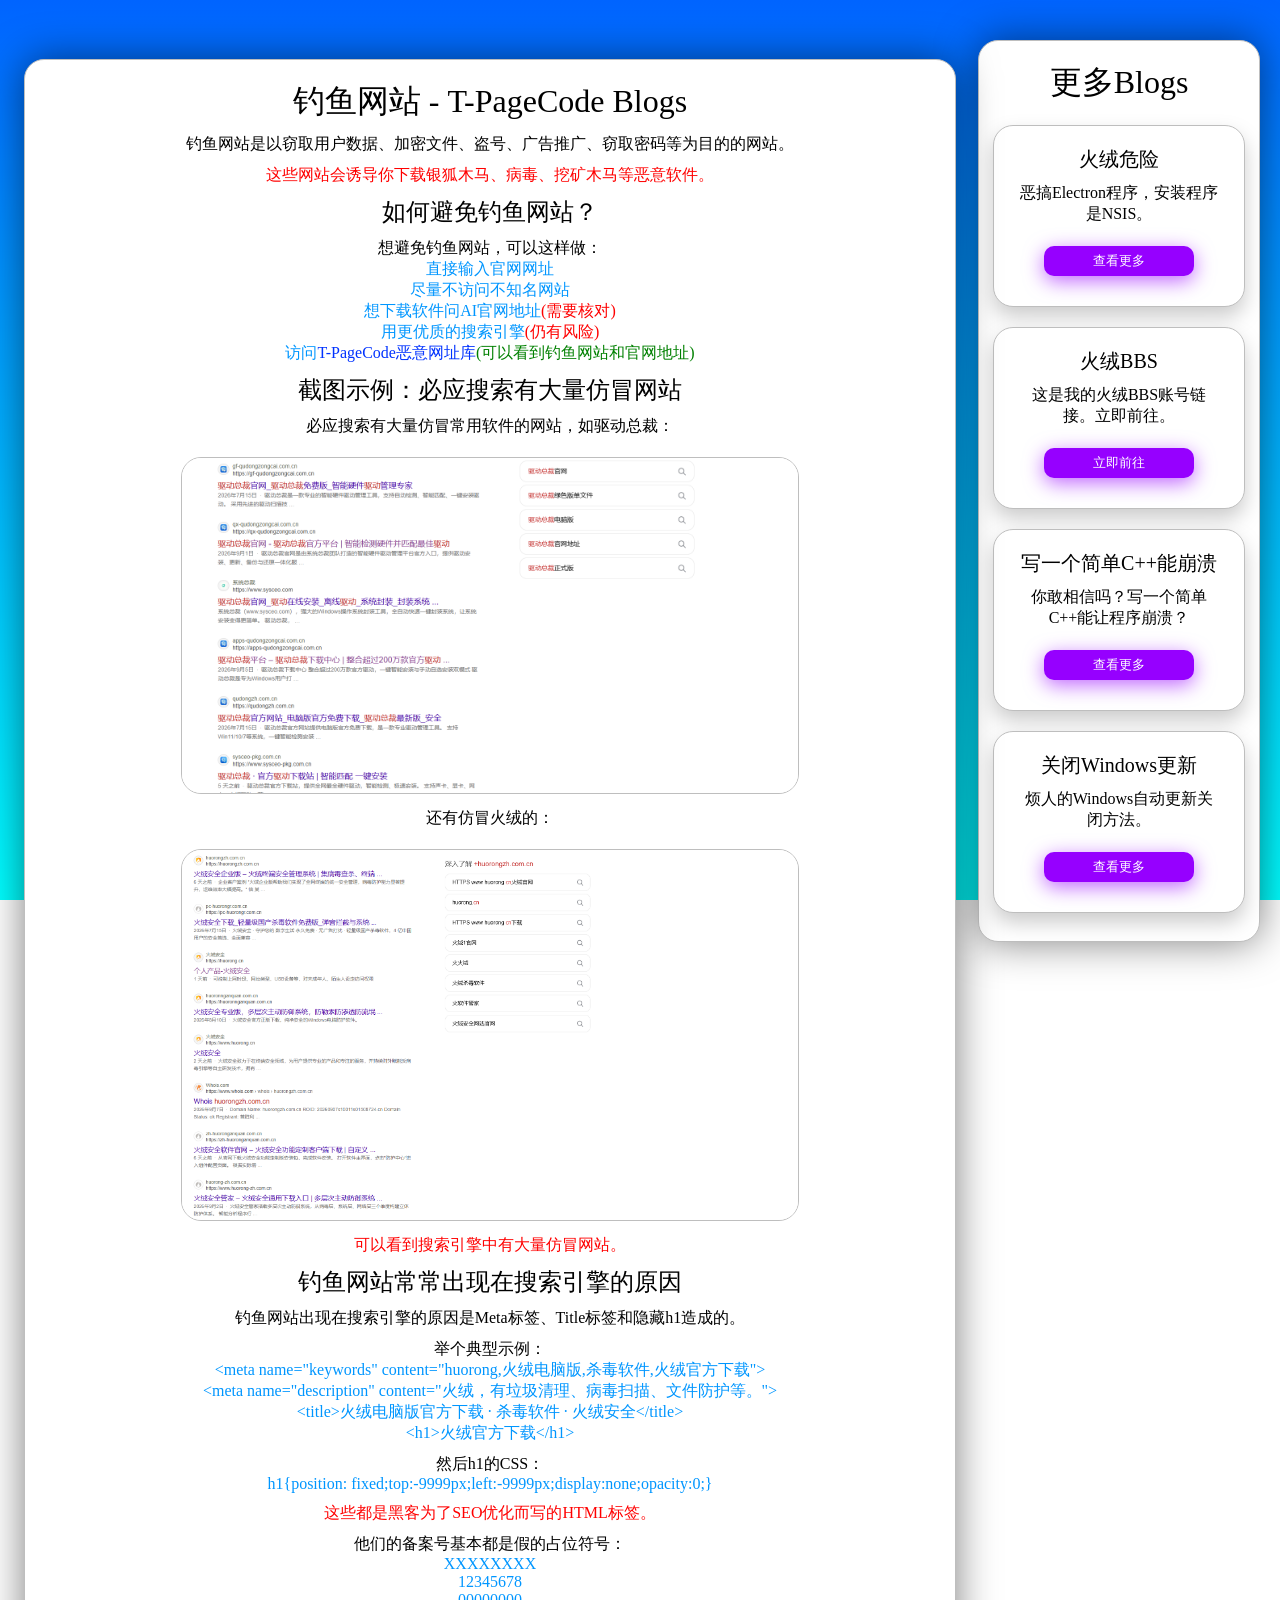
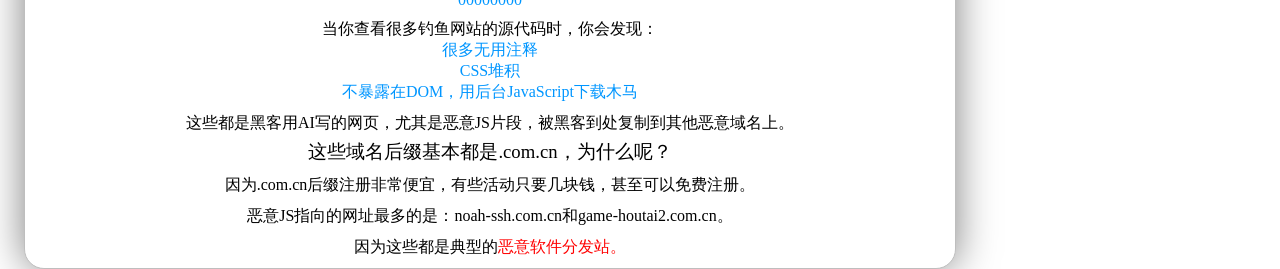
<file: phishsite/index.html>
<!DOCTYPE html>
<html>
<head>
    <meta charset="UTF-8">
    <title>钓鱼网站 - T-PageCode Blogs</title>
    <link rel="stylesheet" href="./index.css">
    <link rel="stylesheet" href="../font.css">
</head>
<body>
    <div id="black"></div>
    <div id="content">
        <h1>钓鱼网站 - T-PageCode Blogs</h1>
        <p>钓鱼网站是以窃取用户数据、加密文件、盗号、广告推广、窃取密码等为目的的网站。</p>
        <p style="color:red;">这些网站会诱导你下载银狐木马、病毒、挖矿木马等恶意软件。</p>
        <h2>如何避免钓鱼网站？</h2>
        <p>想避免钓鱼网站，可以这样做：</p>
        <span>直接输入官网网址</span><br>
        <span>尽量不访问不知名网站</span><br>
        <span>想下载软件问AI官网地址<span style="color:red;">(需要核对)</span></span><br>
        <span>用更优质的搜索引擎<span style="color:red;">(仍有风险)</span></span><br>
        <span>访问<a href="https://t-pagecode.github.io/Phishing-Rogue-Site/钓鱼网站.html">T-PageCode恶意网址库</a><span style="color:green;">(可以看到钓鱼网站和官网地址)</span></span>
        <h2>截图示例：必应搜索有大量仿冒网站</h2>
        <p>必应搜索有大量仿冒常用软件的网站，如驱动总裁：</p>
        <img src="./sysceophish.png" style="height: 335px;">
        <p>还有仿冒火绒的：</p>
        <img src="./hrphish.png" style="height: 370px;">
        <p style="color:red;">可以看到搜索引擎中有大量仿冒网站。</p>
        <h2>钓鱼网站常常出现在搜索引擎的原因</h2>
        <p>钓鱼网站出现在搜索引擎的原因是Meta标签、Title标签和隐藏h1造成的。</p>
        <p>举个典型示例：</p>
        <span>&lt;meta&nbsp;name=&quot;keywords&quot;&nbsp;content=&quot;huorong,火绒电脑版,杀毒软件,火绒官方下载&quot;&gt;</span><br>
        <span>&lt;meta&nbsp;name=&quot;description&quot;&nbsp;content=&quot;火绒，有垃圾清理、病毒扫描、文件防护等。&quot;&gt;</span><br>
        <span>&lt;title&gt;火绒电脑版官方下载 · 杀毒软件  · 火绒安全&lt;/title&gt;</span><br>
        <span>&lt;h1&gt;火绒官方下载&lt;/h1&gt;</span><br>
        <p>然后h1的CSS：</p>
        <span>h1{position: fixed;top:-9999px;left:-9999px;display:none;opacity:0;}</span>
        <p style="color:red;">这些都是黑客为了SEO优化而写的HTML标签。</p>
        <p>他们的备案号基本都是假的占位符号：</p>
        <span>XXXXXXXX</span><br>
        <span>12345678</span><br>
        <span>00000000</span>
        <p>当你查看很多钓鱼网站的源代码时，你会发现：</p>
        <span>很多无用注释</span><br>
        <span>CSS堆积</span><br>
        <span>不暴露在DOM，用后台JavaScript下载木马</span><br>
        <p>这些都是黑客用AI写的网页，尤其是恶意JS片段，被黑客到处复制到其他恶意域名上。</p>
        <h3>这些域名后缀基本都是.com.cn，为什么呢？</h3>
        <p>因为.com.cn后缀注册非常便宜，有些活动只要几块钱，甚至可以免费注册。</p>
        <p>恶意JS指向的网址最多的是：noah-ssh.com.cn和game-houtai2.com.cn。</p>
        <p>因为这些都是典型的<span style="color:red;">恶意软件分发站。</span></p>
    </div>
    <div id="more-blogs">
        <h1>更多Blogs</h1>
        <div class="blogs">
            <h1>火绒危险</h1>
            <p>恶搞Electron程序，安装程序是NSIS。</p>
            <button onclick="window.location.href='../hrd/index.html'">查看更多</button>
        </div>
        <div class="blogs">
            <h1>火绒BBS</h1>
            <p>这是我的火绒BBS账号链接。立即前往。</p>
            <button onclick="window.open('https://bbs.huorong.cn/home.php?mod=space&username=T-PageCode','hrbbs')">立即前往</button>
        </div>
        <div class="blogs">
            <h1>写一个简单C++能崩溃</h1>
            <p>你敢相信吗？写一个简单C++能让程序崩溃？</p>
            <button onclick="window.location.href='../cppcrash/index.html'">查看更多</button>
        </div>
        <div class="blogs">
            <h1>关闭Windows更新</h1>
            <p>烦人的Windows自动更新关闭方法。</p>
            <button onclick="window.location.href='../stopwinupdate/index.html'">查看更多</button>
        </div>
    </div>
    <script>
        document.addEventListener("contextmenu",(e) => {
            e.preventDefault();
        })
        let titleTimeout = null;
        let pageTitle = document.title;
        const black = document.getElementById("black");
        document.addEventListener("visibilitychange",() => {
            clearTimeout(titleTimeout);
            if (document.hidden) {
                document.title = "咦？跑哪去了？";
            }
            else {
                document.title = "找到了！";
                titleTimeout = setTimeout(() => {
                    document.title = pageTitle;
                },2000)
            }
        })
        document.querySelectorAll("*").forEach((fe) => {
            fe.draggable = false;
            fe.target = "newpage";
        })
        document.querySelectorAll("#content img").forEach((e) => {
            e.onclick = () => {
                const clone = e.cloneNode();
                clone.className = "body-img";
                document.body.appendChild(clone);
                black.style.opacity = "1";
                black.style.pointerEvents = "auto";
                requestAnimationFrame(() => {
                    clone.classList.add("go");
                })
                black.onclick = () => {
                    clone.classList.remove("go");
                    black.style.opacity = "0";
                    black.style.pointerEvents = "none";
                    setTimeout(() => {
                        clone.remove();
                    },300)
                }
                clone.onclick = () => {
                    clone.classList.remove("go");
                    black.style.opacity = "0";
                    black.style.pointerEvents = "none";
                    setTimeout(() => {
                        clone.remove();
                    },300)
                }
            };
        });
    </script>
</body>
</html>
</file>
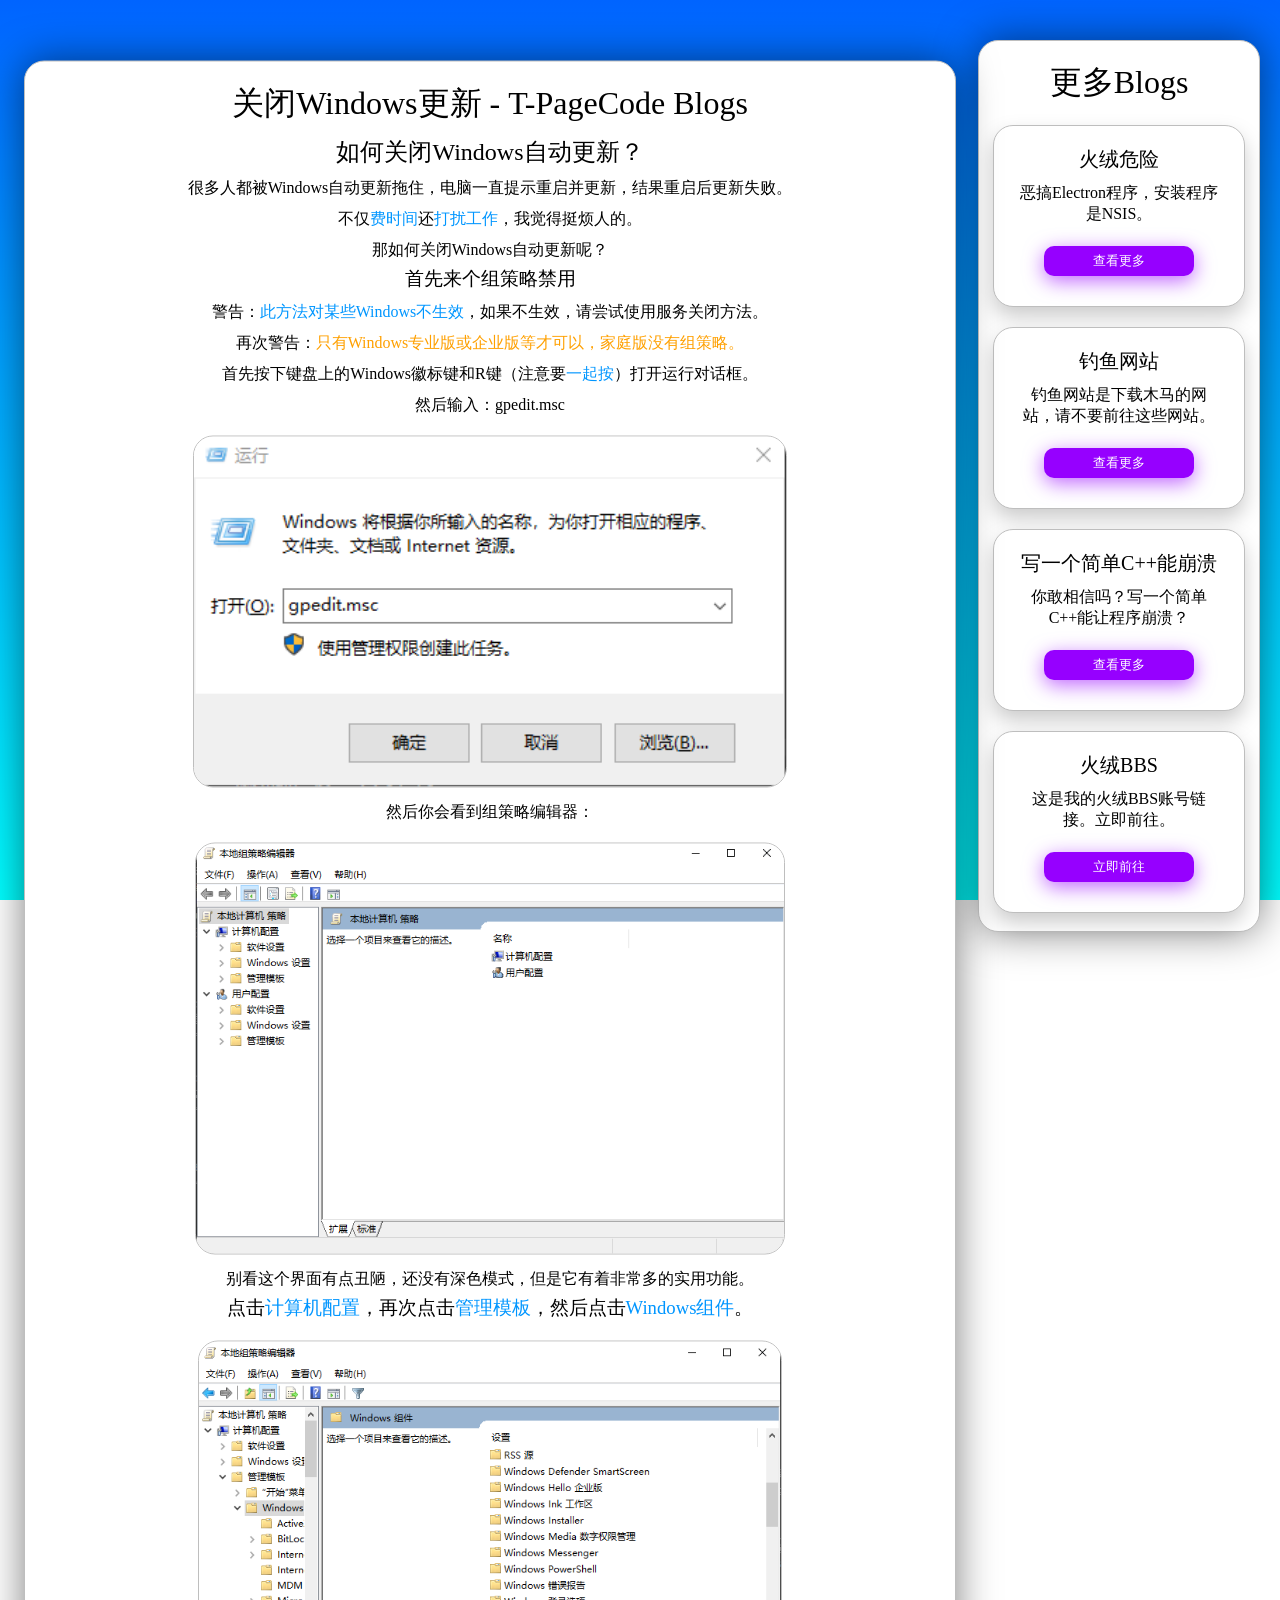
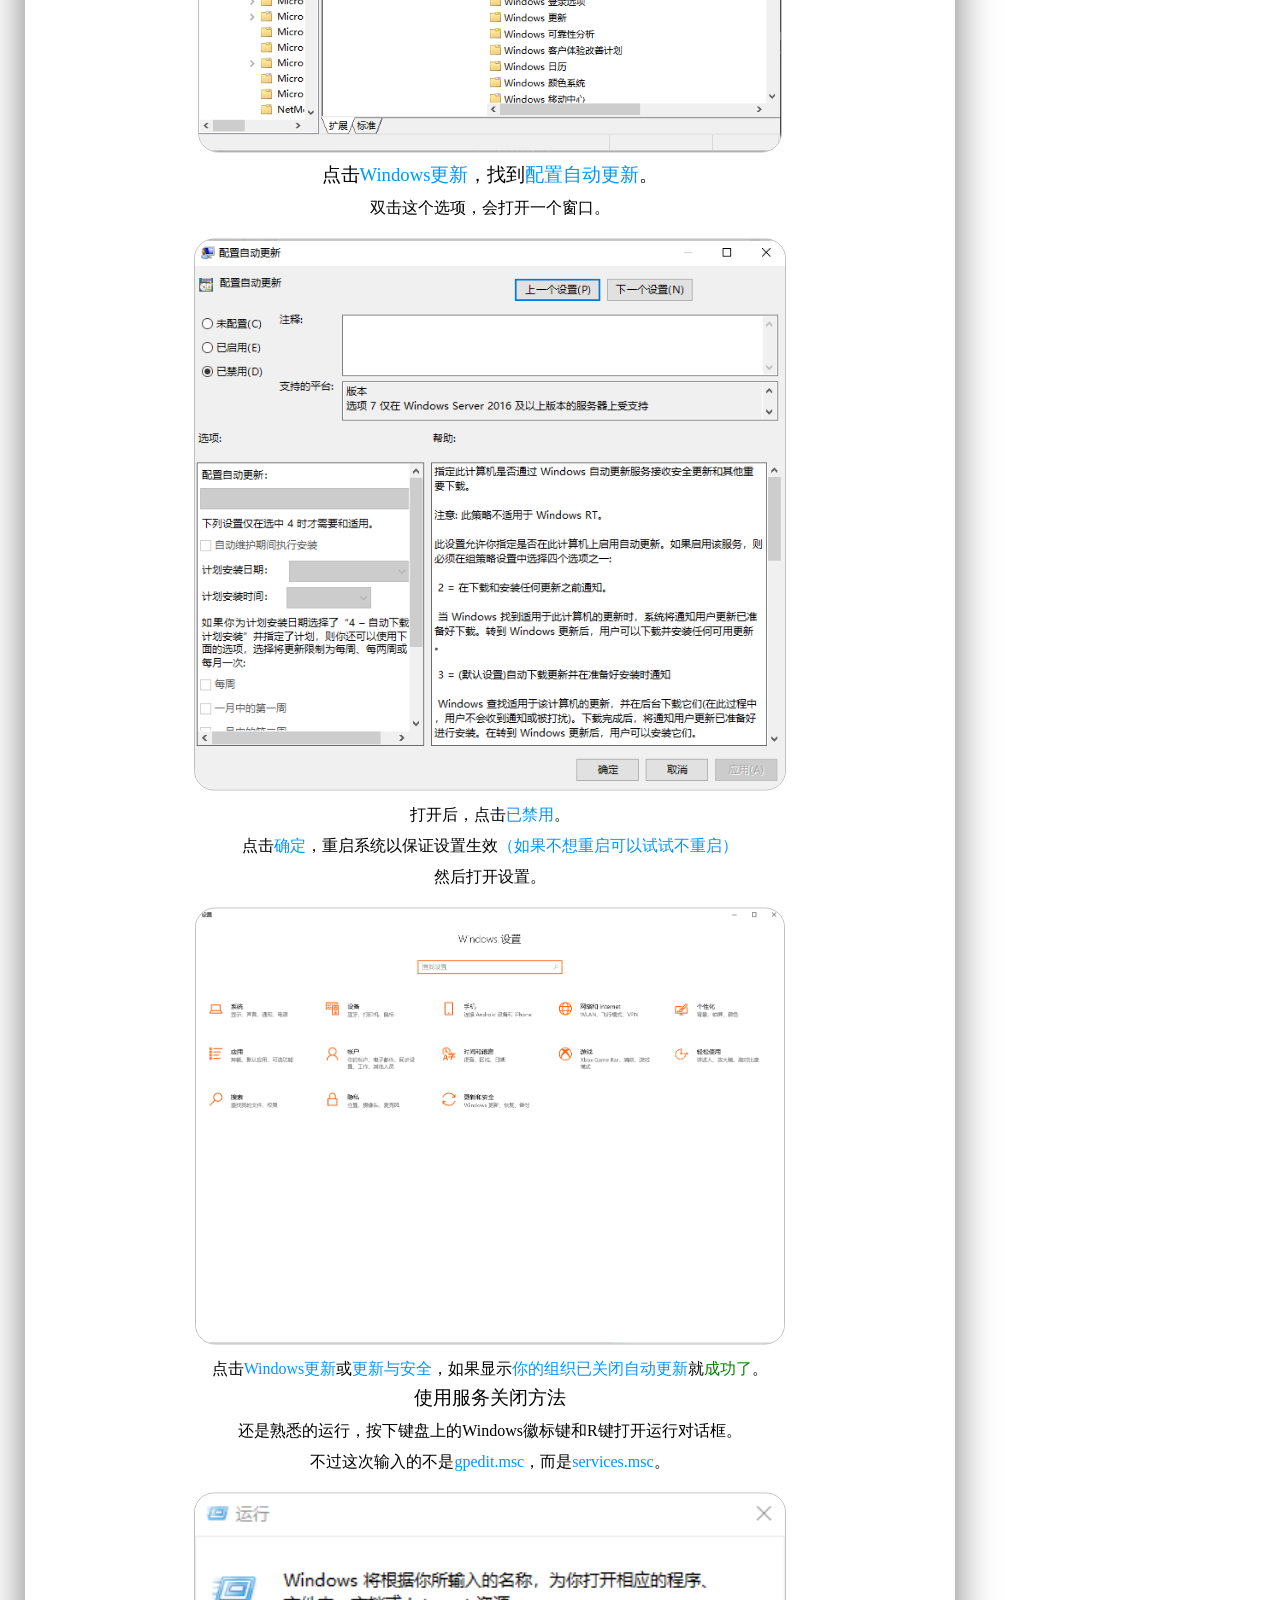
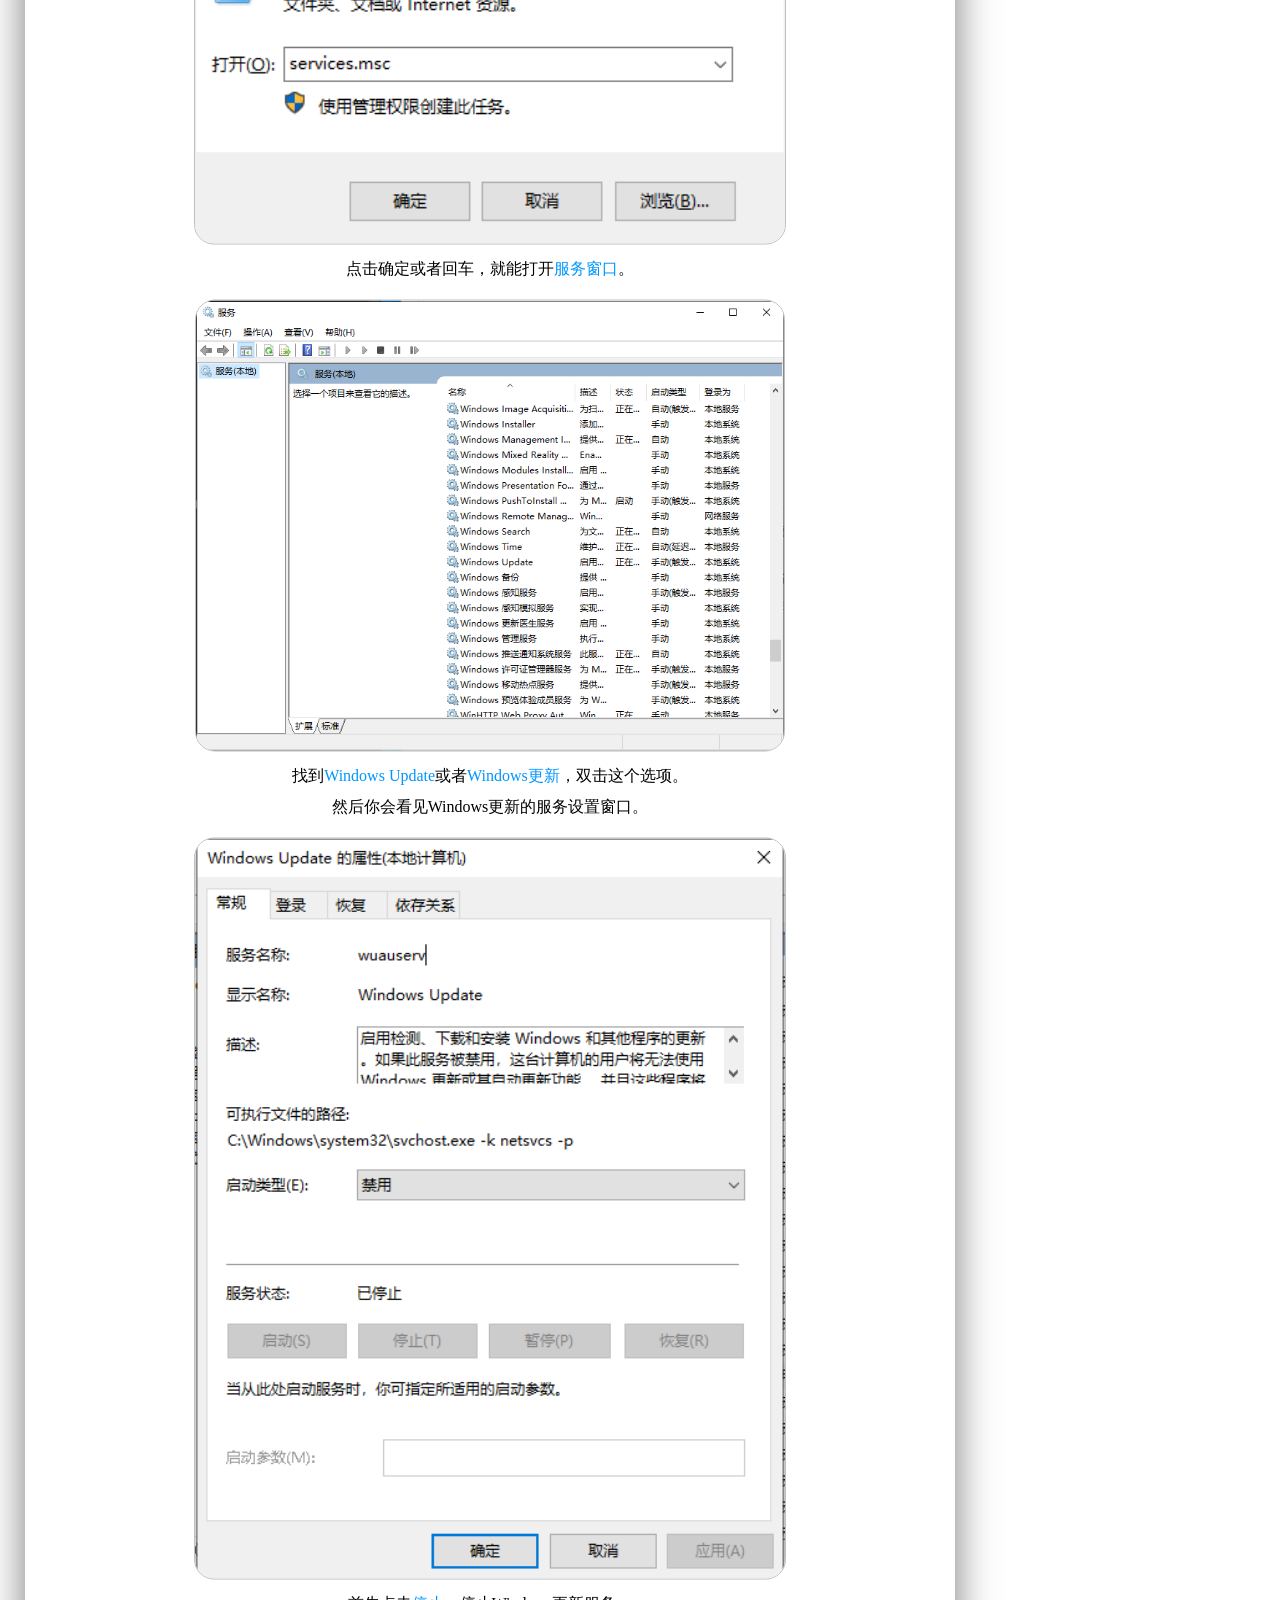
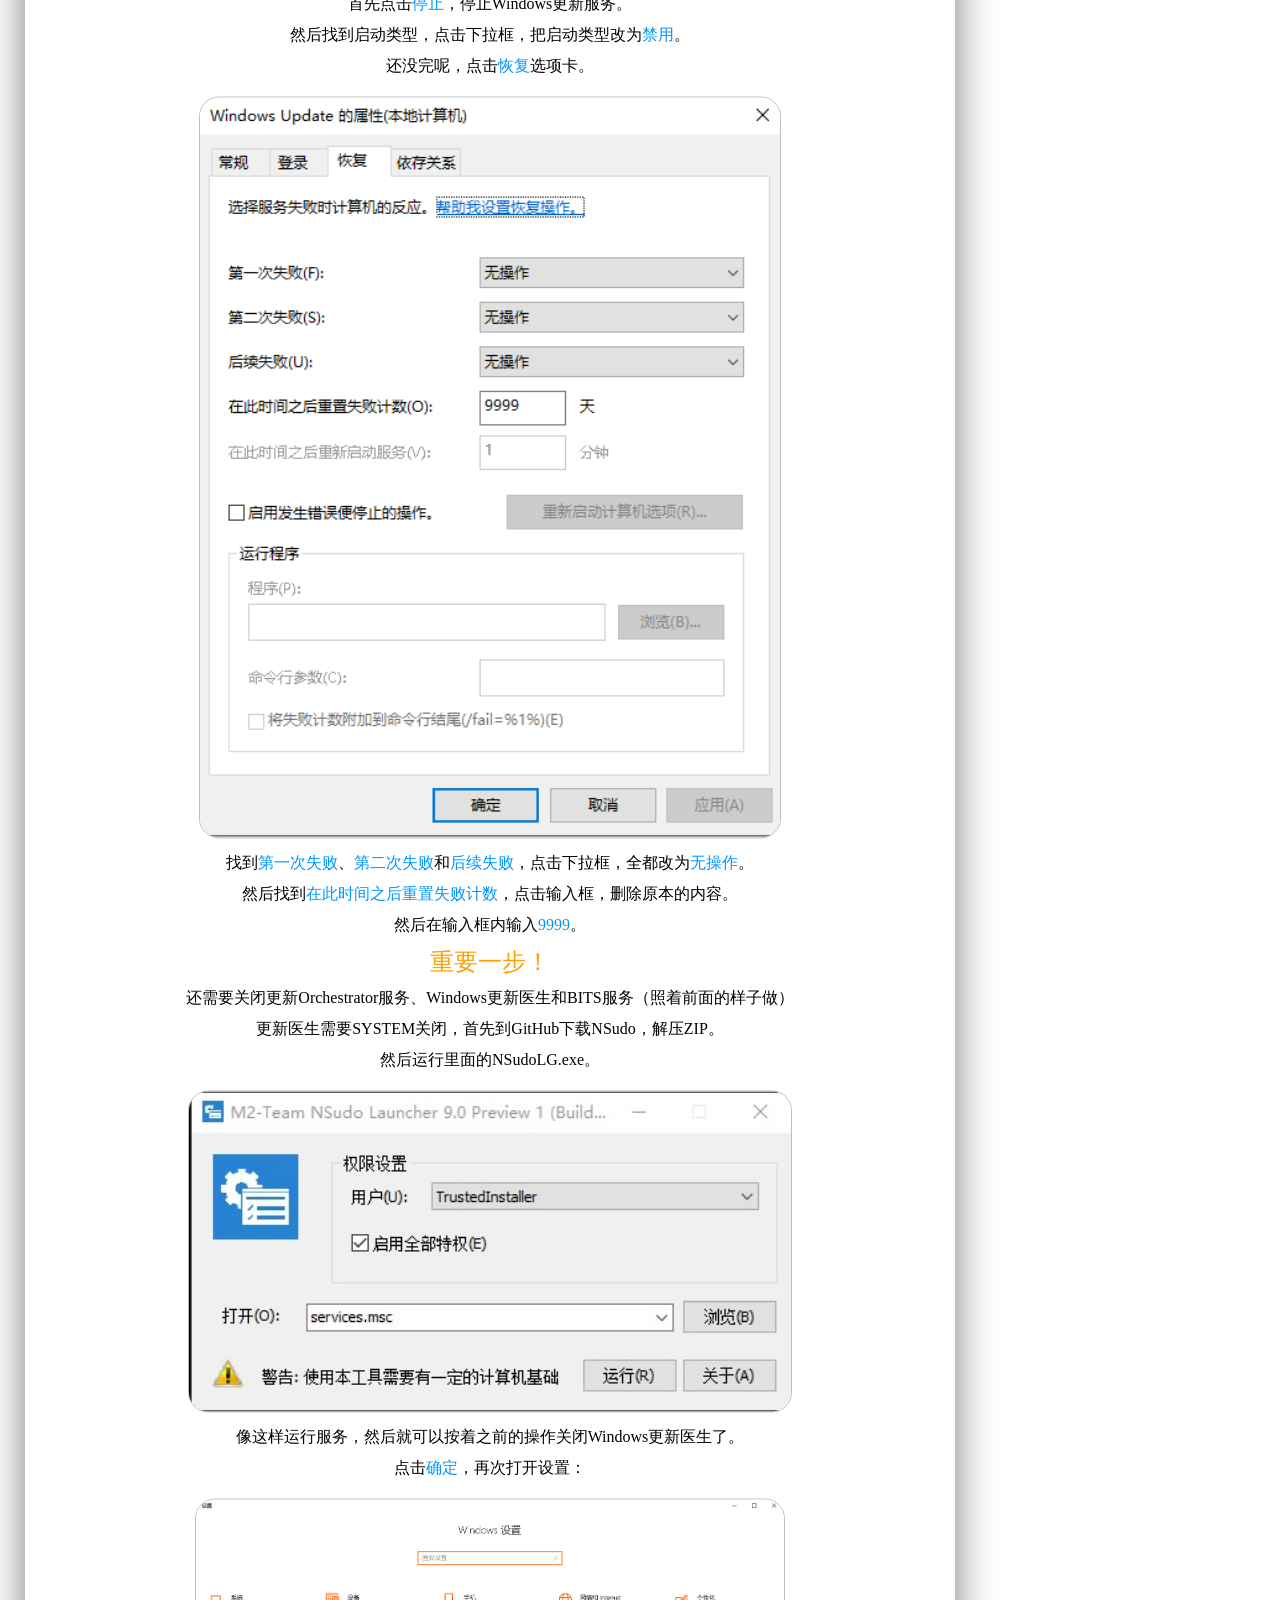
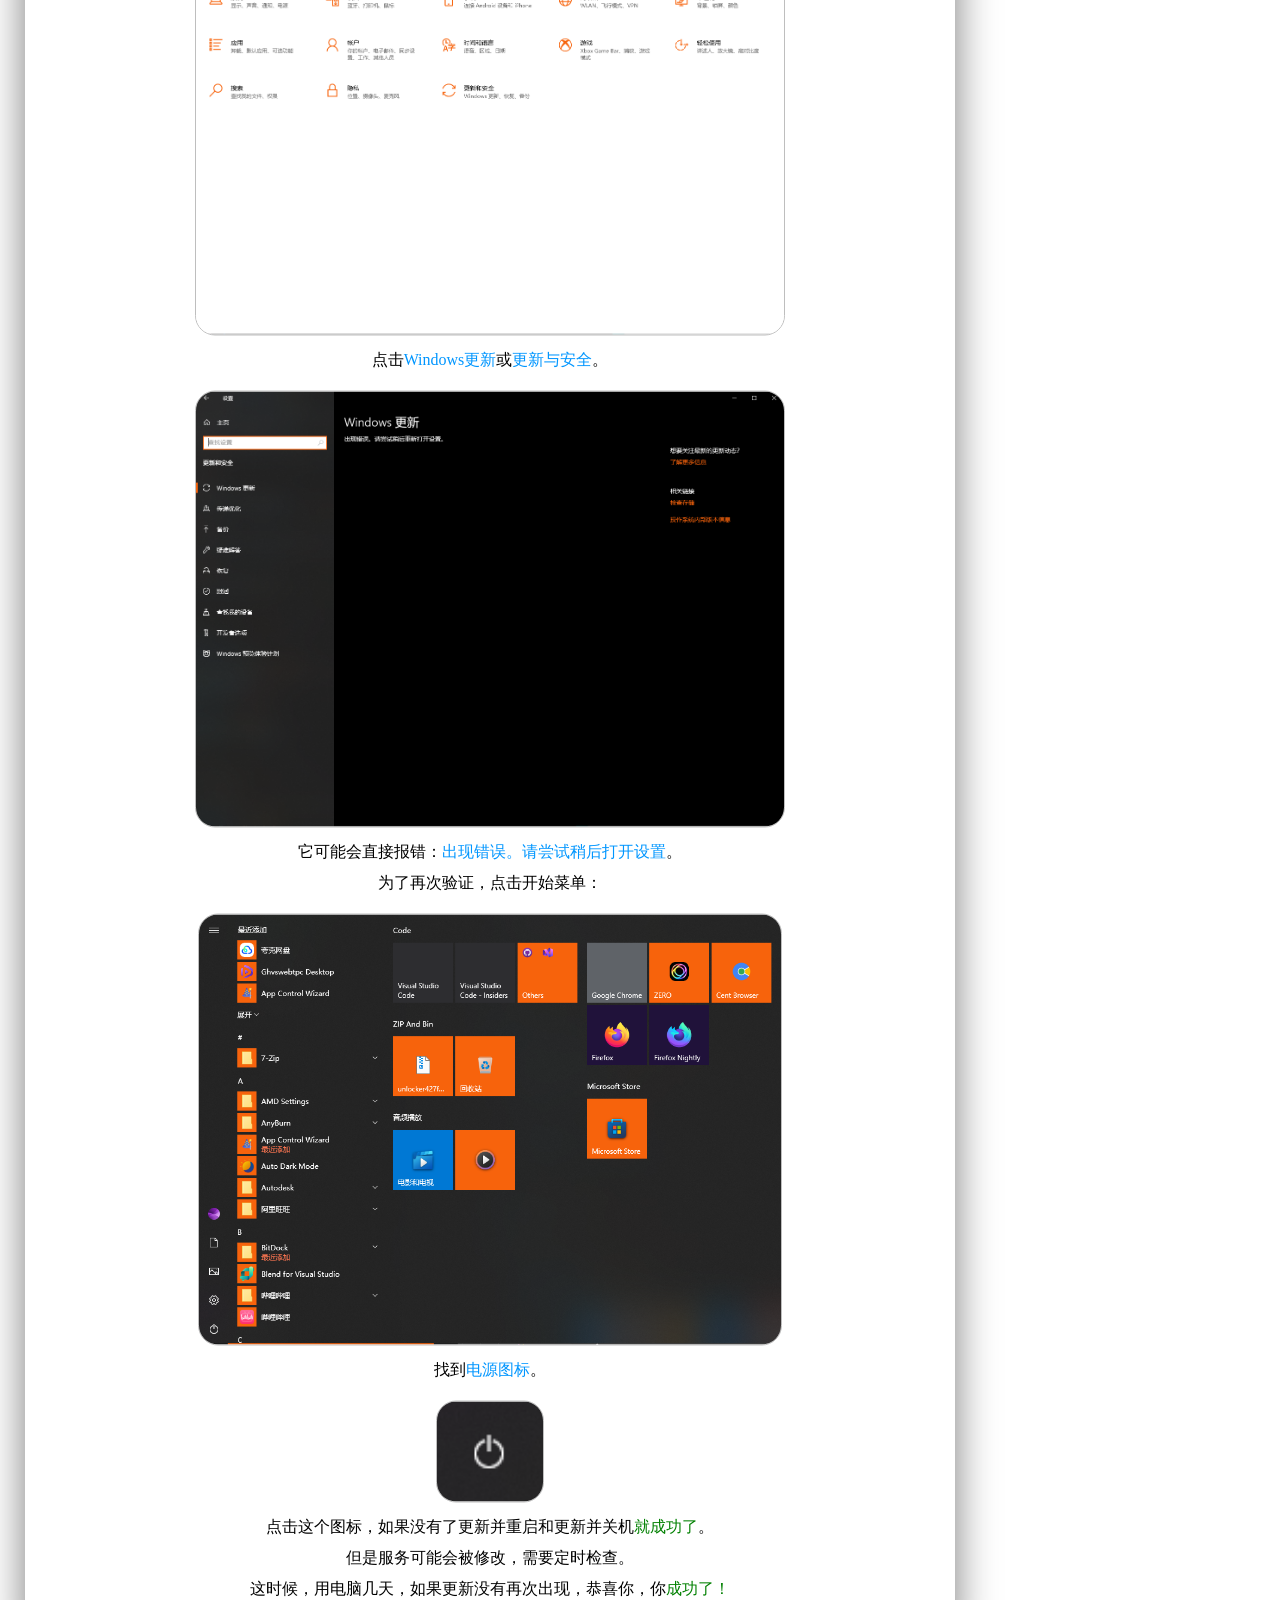
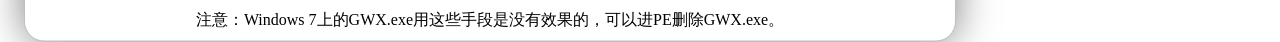
<file: stopwinupdate/index.html>
<!DOCTYPE html>
<html>
<head>
    <meta charset="UTF-8">
    <title>关闭Windows自动更新 - T-PageCode Blogs</title>
    <link rel="stylesheet" href="./index.css">
    <link rel="stylesheet" href="../font.css">
</head>
<body>
    <div id="black"></div>
    <div id="content">
        <h1>关闭Windows更新 - T-PageCode Blogs</h1>
        <h2>如何关闭Windows自动更新？</h2>
        <p>很多人都被Windows自动更新拖住，电脑一直提示重启并更新，结果重启后更新失败。</p>
        <p>不仅<span>费时间</span>还<span>打扰工作</span>，我觉得挺烦人的。</p>
        <p>那如何关闭Windows自动更新呢？</p>
        <h3>首先来个组策略禁用</h3>
        <p>警告：<span>此方法对某些Windows不生效</span>，如果不生效，请尝试使用服务关闭方法。</p>
        <p>再次警告：<span style="color:rgb(255,160,0);">只有Windows专业版或企业版等才可以，家庭版没有组策略。</span></p>
        <p>首先按下键盘上的Windows徽标键和R键（注意要<span>一起按</span>）打开运行对话框。</p>
        <p>然后输入：gpedit.msc</p>
        <img src="./winrun.png" style="height:350px;">
        <p>然后你会看到组策略编辑器：</p>
        <img src="./gpedit.png" style="height:410px;">
        <p>别看这个界面有点丑陋，还没有深色模式，但是它有着非常多的实用功能。</p>
        <h3>点击<span>计算机配置</span>，再次点击<span>管理模板</span>，然后点击<span>Windows组件</span>。</h3>
        <img src="./winupdate.png" style="height:410px;">
        <h3>点击<span>Windows更新</span>，找到<span>配置自动更新</span>。</h3>
        <p>双击这个选项，会打开一个窗口。</p>
        <img src="./wusettings.png" style="height: 550px;">
        <p>打开后，点击<span>已禁用</span>。</p>
        <p>点击<span>确定</span>，重启系统以保证设置生效<span>（如果不想重启可以试试不重启）</span></p>
        <p>然后打开设置。</p>
        <img src="./settings.png" style="height:435px;">
        <p>点击<span>Windows更新</span>或<span>更新与安全</span>，如果显示<span>你的组织已关闭自动更新</span>就<span style="color:green;">成功了</span>。</p>
        <h3>使用服务关闭方法</h3>
        <p>还是熟悉的运行，按下键盘上的Windows徽标键和R键打开运行对话框。</p>
        <p>不过这次输入的不是<span>gpedit.msc</span>，而是<span>services.msc</span>。</p>
        <img src="./winrunservices.png" style="height:350px;">
        <p>点击确定或者回车，就能打开<span>服务窗口</span>。</p>
        <img src="./services.png" style="height:450px;">
        <p>找到<span>Windows Update</span>或者<span>Windows更新</span>，双击这个选项。</p>
        <p>然后你会看见Windows更新的服务设置窗口。</p>
        <img src="./serviceswu.png" style="height:740px;">
        <p>首先点击<span>停止</span>，停止Windows更新服务。</p>
        <p>然后找到启动类型，点击下拉框，把启动类型改为<span>禁用</span>。</p>
        <p>还没完呢，点击<span>恢复</span>选项卡。</p>
        <img src="./wurec.png" style="height:740px;">
        <p>找到<span>第一次失败</span>、<span>第二次失败</span>和<span>后续失败</span>，点击下拉框，全都改为<span>无操作</span>。</p>
        <p>然后找到<span>在此时间之后重置失败计数</span>，点击输入框，删除原本的内容。</p>
        <p>然后在输入框内输入<span>9999</span>。</p>
        <h2><span style="color:rgb(255,160,0);">重要一步！</span></h2>
        <p>还需要关闭更新Orchestrator服务、Windows更新医生和BITS服务（照着前面的样子做）</p>
        <p>更新医生需要SYSTEM关闭，首先到GitHub下载NSudo，解压ZIP。</p>
        <p>然后运行里面的NSudoLG.exe。</p>
        <img src="./nsudo.jpg" style="height: 320px;">
        <p>像这样运行服务，然后就可以按着之前的操作关闭Windows更新医生了。</p>
        <p>点击<span>确定</span>，再次打开设置：</p>
        <img src="./settings.png" style="height:435px;">
        <p>点击<span>Windows更新</span>或<span>更新与安全</span>。</p>
        <img src="./settingswu.png" style="height:435px;">
        <p>它可能会直接报错：<span>出现错误。请尝试稍后打开设置</span>。</p>
        <p>为了再次验证，点击开始菜单：</p>
        <img src="./startmenu.png" style="height:430px;">
        <p>找到<span>电源图标</span>。</p>
        <img src="./startmenuicon.png" style="height:100px;">
        <p>点击这个图标，如果没有了更新并重启和更新并关机<span style="color:green;">就成功了</span>。</p>
        <p>但是服务可能会被修改，需要定时检查。</p>
        <p>这时候，用电脑几天，如果更新没有再次出现，恭喜你，你<span style="color:green;">成功了！</span></p>
        <p>注意：Windows 7上的GWX.exe用这些手段是没有效果的，可以进PE删除GWX.exe。</p>
    </div>
    <div id="more-blogs">
        <h1>更多Blogs</h1>
        <div class="blogs">
            <h1>火绒危险</h1>
            <p>恶搞Electron程序，安装程序是NSIS。</p>
            <button onclick="window.location.href='../hrd/index.html'">查看更多</button>
        </div>
        <div class="blogs">
            <h1>钓鱼网站</h1>
            <p>钓鱼网站是下载木马的网站，请不要前往这些网站。</p>
            <button onclick="window.location.href='../phishsite/index.html'">查看更多</button>
        </div>
        <div class="blogs">
            <h1>写一个简单C++能崩溃</h1>
            <p>你敢相信吗？写一个简单C++能让程序崩溃？</p>
            <button onclick="window.location.href='../cppcrash/index.html'">查看更多</button>
        </div>
        <div class="blogs">
            <h1>火绒BBS</h1>
            <p>这是我的火绒BBS账号链接。立即前往。</p>
            <button onclick="window.open('https://bbs.huorong.cn/home.php?mod=space&username=T-PageCode','hrbbs')">立即前往</button>
        </div>
    </div>
    <script>
        document.addEventListener("contextmenu",(e) => {
            e.preventDefault();
        })
        let titleTimeout = null;
        let pageTitle = document.title;
        const black = document.getElementById("black");
        document.addEventListener("visibilitychange",() => {
            clearTimeout(titleTimeout);
            if (document.hidden) {
                document.title = "咦？跑哪去了？";
            }
            else {
                document.title = "找到了！";
                titleTimeout = setTimeout(() => {
                    document.title = pageTitle;
                },2000)
            }
        })
        document.querySelectorAll("*").forEach((fe) => {
            fe.draggable = false;
            fe.target = "newpage";
        })
        document.querySelectorAll("#content img").forEach((e) => {
            e.onclick = () => {
                const clone = e.cloneNode();
                clone.className = "body-img";
                document.body.appendChild(clone);
                black.style.opacity = "1";
                black.style.pointerEvents = "auto";
                requestAnimationFrame(() => {
                    clone.classList.add("go");
                })
                black.onclick = () => {
                    clone.classList.remove("go");
                    black.style.opacity = "0";
                    black.style.pointerEvents = "none";
                    setTimeout(() => {
                        clone.remove();
                    },300)
                }
                clone.onclick = () => {
                    clone.classList.remove("go");
                    black.style.opacity = "0";
                    black.style.pointerEvents = "none";
                    setTimeout(() => {
                        clone.remove();
                    },300)
                }
            };
        });
    </script>
</body>
</html>
</file>
<file: index.css>
body{
    background: linear-gradient(180deg,rgb(0,100,255),rgb(0,255,255));
    background-attachment: fixed;
    user-select: none;
}
*{
    font-weight: 200;
    margin: 0;
    text-align: center;
}
h1,h2{
    margin-top: 20px;
}
p{
    margin-top: 10px;
}
a{
    text-decoration: none;
    color: rgb(0,50,255);
    transition: color 0.3s ease;
}
a:hover{
    color: rgb(0,100,255);
}
a:active{
    color: rgb(0,150,255);
}
.blogs{
    display: inline-flex;
    flex-direction: column;
    width: 300px;
    height: 200px;
    background-color: rgb(255,255,255);
    border: 1px solid rgb(190,190,190);
    border-radius: 20px;
    filter: drop-shadow(0 10px 10px rgb(0,0,0,0.3));
    transition: filter 0.3s ease,
    border-color 0.3s ease;
    margin-top: 20px;
    margin-left: 10px;
    margin-right: 10px;
}
.blogs:hover{
    filter: drop-shadow(0 15px 20px rgb(150,0,255,0.8));
    border-color: rgb(150,0,255);
}
.blogs h1{
    font-size: 25px;
    font-weight: 400;
}
.blogs p{
    margin: 10px auto;
    width: 80%;
}
.blogs button{
    position: absolute;
    top: 75%;
    left: 50%;
    transform: translate(-50%,-50%);
    width: 150px;
    height: 30px;
    background-color: rgb(150,0,255);
    border: none;
    border-radius: 10px;
    color: white;
    filter: drop-shadow(0 5px 10px rgb(150,0,255,0.6));
    transition: filter 0.3s ease,
    background-color 0.3s ease;
}
.blogs button:hover{
    filter: drop-shadow(0 10px 10px rgb(120,0,255,0.6));
    background-color: rgb(120,0,255);
}
.blogs button:active{
    filter: drop-shadow(0 10px 10px rgb(90,0,255,0.6));
    background-color: rgb(90,0,255);
}
</file>
<file: font.css>
*{
    font-family: "Microsoft YaHei";
}
</file>
<file: cppcrash/index.css>
body{
    background: linear-gradient(180deg,rgb(0,100,255),rgb(0,255,255));
    background-attachment: fixed;
    user-select: none;
}
*{
    font-weight: 200;
    margin: 0;
    text-align: center;
    scrollbar-color: rgb(0,150,255) rgb(0,200,255);
}
h1{
    margin-top: 20px;
}
h2{
    margin-top: 10px;
}
h3,h4{
    margin-top: 5px;
}
p{
    margin-top: 10px;
}
span{
    color: rgb(0,150,255);
}
a{
    text-decoration: none;
    color: rgb(0,50,255);
    transition: color 0.3s ease;
}
a:hover{
    color: rgb(0,100,255);
}
a:active{
    color: rgb(0,150,255);
}
#content{
    position: absolute;
    top: 1678px;
    left: calc(50% - 150px);
    transform: translate(-50%,-50%);
    background-color: white;
    width: calc(100% - 350px);
    height: auto;
    padding-bottom: 10px;
    border-radius: 20px;
    border: 1px solid rgb(190,190,190);
    filter: drop-shadow(0 0 20px rgba(0,0,0,0.5));
    transition: border-color 0.3s ease,
    filter 0.3s ease;
    z-index: 1;
}
#content:hover{
    border-color: rgb(50,0,255);
    filter: drop-shadow(0 15px 20px rgba(50,0,255,0.7));
}
#content img{
    border-radius: 20px;
    border: 1px solid rgb(190,190,190);
    margin-top: 20px;
    cursor: pointer;
    z-index: 1;
    transition: transform 0.3s ease;
}
#more-blogs{
    position: absolute;
    top: 40px;
    right: 20px;
    width: 280px;
    height: 900px;
    background-color: white;
    border: 1px solid rgb(190,190,190);
    border-radius: 20px;
    filter: drop-shadow(0 0 20px rgba(0,0,0,0.5));
    transition: border-color 0.3s ease,
    filter 0.3s ease;
}
#more-blogs:hover{
    border-color: rgb(50,0,255);
    filter: drop-shadow(0 15px 20px rgba(50,0,255,0.7));
}
.blogs{
    display: flex;
    flex-direction: column;
    width: 250px;
    height: 180px;
    background-color: rgb(255,255,255);
    border: 1px solid rgb(190,190,190);
    border-radius: 20px;
    filter: drop-shadow(0 10px 10px rgba(0,0,0,0.2));
    transition: filter 0.3s ease,
    border-color 0.3s ease;
    margin-top: 20px;
    margin-left: auto;
    margin-right: auto;
}
.blogs:hover{
    filter: drop-shadow(0 15px 20px rgb(150,0,255,0.3));
    border-color: rgb(150,0,255);
}
.blogs h1{
    font-size: 20px;
    font-weight: 400;
}
.blogs p{
    margin: 10px auto;
    width: 80%;
}
.blogs button{
    position: absolute;
    top: 75%;
    left: 50%;
    transform: translate(-50%,-50%);
    width: 150px;
    height: 30px;
    background-color: rgb(150,0,255);
    border: none;
    border-radius: 10px;
    color: white;
    filter: drop-shadow(0 5px 10px rgb(150,0,255,0.6));
    transition: filter 0.3s ease,
    background-color 0.3s ease;
}
.blogs button:hover{
    filter: drop-shadow(0 10px 10px rgb(120,0,255,0.6));
    background-color: rgb(120,0,255);
}
.blogs button:active{
    filter: drop-shadow(0 10px 10px rgb(90,0,255,0.6));
    background-color: rgb(90,0,255);
}
#black{
    position: fixed;
    top: 0;
    left: 0;
    background-color: rgb(0,0,0,0.6);
    width: 100vw;
    height: 100vh;
    opacity: 0;
    transition: opacity 0.3s ease;
    z-index: 2;
    pointer-events: none;
}
.body-img{
    position: fixed;
    top: 50%;
    left: 50%;
    transform: translate(-50%,-50%) scale(0);
    z-index: 3;
    border-radius: 20px;
    cursor: pointer;
    transition: transform 0.3s ease;
}
.body-img.go{
   transform: translate(-50%,-50%) scale(2);
}
</file>
<file: documentvirus/index.css>
body{
    background: linear-gradient(180deg,rgb(0,100,255),rgb(0,255,255));
    background-attachment: fixed;
    user-select: none;
}
*{
    font-weight: 200;
    margin: 0;
    text-align: center;
    scrollbar-color: rgb(0,150,255) rgb(0,200,255);
}
h1{
    margin-top: 20px;
}
h2{
    margin-top: 10px;
}
h3,h4{
    margin-top: 5px;
}
p{
    margin-top: 10px;
}
span{
    color: rgb(0,150,255);
}
a{
    text-decoration: none;
    color: rgb(0,50,255);
    transition: color 0.3s ease;
}
a:hover{
    color: rgb(0,100,255);
}
a:active{
    color: rgb(0,150,255);
}
#content{
    position: absolute;
    top: 2122px;
    left: calc(50% - 150px);
    transform: translate(-50%,-50%);
    background-color: white;
    width: calc(100% - 350px);
    height: auto;
    padding-bottom: 10px;
    border-radius: 20px;
    border: 1px solid rgb(190,190,190);
    filter: drop-shadow(0 0 20px rgba(0,0,0,0.5));
    transition: border-color 0.3s ease,
    filter 0.3s ease;
    z-index: 1;
}
#content:hover{
    border-color: rgb(50,0,255);
    filter: drop-shadow(0 15px 20px rgba(50,0,255,0.7));
}
#content img{
    border-radius: 20px;
    border: 1px solid rgb(190,190,190);
    margin-top: 20px;
    cursor: pointer;
    z-index: 1;
    transition: transform 0.3s ease;
}
#more-blogs{
    position: absolute;
    top: 40px;
    right: 20px;
    width: 280px;
    height: 890px;
    background-color: white;
    border: 1px solid rgb(190,190,190);
    border-radius: 20px;
    filter: drop-shadow(0 0 20px rgba(0,0,0,0.5));
    transition: border-color 0.3s ease,
    filter 0.3s ease;
}
#more-blogs:hover{
    border-color: rgb(50,0,255);
    filter: drop-shadow(0 15px 20px rgba(50,0,255,0.7));
}
.blogs{
    display: flex;
    flex-direction: column;
    width: 250px;
    height: 180px;
    background-color: rgb(255,255,255);
    border: 1px solid rgb(190,190,190);
    border-radius: 20px;
    filter: drop-shadow(0 10px 10px rgba(0,0,0,0.2));
    transition: filter 0.3s ease,
    border-color 0.3s ease;
    margin-top: 20px;
    margin-left: auto;
    margin-right: auto;
}
.blogs:hover{
    filter: drop-shadow(0 15px 20px rgb(150,0,255,0.3));
    border-color: rgb(150,0,255);
}
.blogs h1{
    font-size: 20px;
    font-weight: 400;
}
.blogs p{
    margin: 10px auto;
    width: 80%;
}
.blogs button{
    position: absolute;
    top: 75%;
    left: 50%;
    transform: translate(-50%,-50%);
    width: 150px;
    height: 30px;
    background-color: rgb(150,0,255);
    border: none;
    border-radius: 10px;
    color: white;
    filter: drop-shadow(0 5px 10px rgb(150,0,255,0.6));
    transition: filter 0.3s ease,
    background-color 0.3s ease;
}
.blogs button:hover{
    filter: drop-shadow(0 10px 10px rgb(120,0,255,0.6));
    background-color: rgb(120,0,255);
}
.blogs button:active{
    filter: drop-shadow(0 10px 10px rgb(90,0,255,0.6));
    background-color: rgb(90,0,255);
}
#black{
    position: fixed;
    top: 0;
    left: 0;
    background-color: rgb(0,0,0,0.6);
    width: 100vw;
    height: 100vh;
    opacity: 0;
    transition: opacity 0.3s ease;
    z-index: 2;
    pointer-events: none;
}
.body-img{
    position: fixed;
    top: 50%;
    left: 50%;
    transform: translate(-50%,-50%) scale(0);
    z-index: 3;
    border-radius: 20px;
    cursor: pointer;
    transition: transform 0.3s ease;
}
.body-img.go{
   transform: translate(-50%,-50%) scale(2);
}
</file>
<file: dsh/index.css>
body{
    background: linear-gradient(180deg,rgb(0,100,255),rgb(0,255,255));
    background-attachment: fixed;
    user-select: none;
}
*{
    font-weight: 200;
    margin: 0;
    text-align: center;
    scrollbar-color: rgb(0,150,255) rgb(0,200,255);
}
h1{
    margin-top: 20px;
}
h2{
    margin-top: 10px;
}
h3,h4{
    margin-top: 5px;
}
p{
    margin-top: 10px;
}
span{
    color: rgb(0,150,255);
}
a{
    text-decoration: none;
    color: rgb(0,50,255);
    transition: color 0.3s ease;
}
a:hover{
    color: rgb(0,100,255);
}
a:active{
    color: rgb(0,150,255);
}
#content{
    position: absolute;
    top: 1380px;
    left: calc(50% - 150px);
    transform: translate(-50%,-50%);
    background-color: white;
    width: calc(100% - 350px);
    height: auto;
    padding-bottom: 10px;
    border-radius: 20px;
    border: 1px solid rgb(190,190,190);
    filter: drop-shadow(0 0 20px rgba(0,0,0,0.5));
    transition: border-color 0.3s ease,
    filter 0.3s ease;
    z-index: 1;
}
#content:hover{
    border-color: rgb(50,0,255);
    filter: drop-shadow(0 15px 20px rgba(50,0,255,0.7));
}
#content img{
    border-radius: 20px;
    border: 1px solid rgb(190,190,190);
    margin-top: 20px;
    cursor: pointer;
    z-index: 1;
    transition: transform 0.3s ease;
}
#more-blogs{
    position: absolute;
    top: 40px;
    right: 20px;
    width: 280px;
    height: 890px;
    background-color: white;
    border: 1px solid rgb(190,190,190);
    border-radius: 20px;
    filter: drop-shadow(0 0 20px rgba(0,0,0,0.5));
    transition: border-color 0.3s ease,
    filter 0.3s ease;
}
#more-blogs:hover{
    border-color: rgb(50,0,255);
    filter: drop-shadow(0 15px 20px rgba(50,0,255,0.7));
}
.blogs{
    display: flex;
    flex-direction: column;
    width: 250px;
    height: 180px;
    background-color: rgb(255,255,255);
    border: 1px solid rgb(190,190,190);
    border-radius: 20px;
    filter: drop-shadow(0 10px 10px rgba(0,0,0,0.2));
    transition: filter 0.3s ease,
    border-color 0.3s ease;
    margin-top: 20px;
    margin-left: auto;
    margin-right: auto;
}
.blogs:hover{
    filter: drop-shadow(0 15px 20px rgb(150,0,255,0.3));
    border-color: rgb(150,0,255);
}
.blogs h1{
    font-size: 20px;
    font-weight: 400;
}
.blogs p{
    margin: 10px auto;
    width: 80%;
}
.blogs button{
    position: absolute;
    top: 75%;
    left: 50%;
    transform: translate(-50%,-50%);
    width: 150px;
    height: 30px;
    background-color: rgb(150,0,255);
    border: none;
    border-radius: 10px;
    color: white;
    filter: drop-shadow(0 5px 10px rgb(150,0,255,0.6));
    transition: filter 0.3s ease,
    background-color 0.3s ease;
}
.blogs button:hover{
    filter: drop-shadow(0 10px 10px rgb(120,0,255,0.6));
    background-color: rgb(120,0,255);
}
.blogs button:active{
    filter: drop-shadow(0 10px 10px rgb(90,0,255,0.6));
    background-color: rgb(90,0,255);
}
#black{
    position: fixed;
    top: 0;
    left: 0;
    background-color: rgb(0,0,0,0.6);
    width: 100vw;
    height: 100vh;
    opacity: 0;
    transition: opacity 0.3s ease;
    z-index: 2;
    pointer-events: none;
}
.body-img{
    position: fixed;
    top: 50%;
    left: 50%;
    transform: translate(-50%,-50%) scale(0);
    z-index: 3;
    border-radius: 20px;
    cursor: pointer;
    transition: transform 0.3s ease;
}
.body-img.go{
   transform: translate(-50%,-50%) scale(2);
}
</file>
<file: gcupinfo/index.css>
body{
    background: linear-gradient(180deg,rgb(0,100,255),rgb(0,255,255));
    background-attachment: fixed;
    user-select: none;
}
*{
    font-weight: 200;
    margin: 0;
    text-align: center;
    scrollbar-color: rgb(0,150,255) rgb(0,200,255);
}
h1{
    margin-top: 20px;
}
h2{
    margin-top: 10px;
}
h3,h4{
    margin-top: 5px;
}
p{
    margin-top: 10px;
}
span{
    color: rgb(0,150,255);
}
a{
    text-decoration: none;
    color: rgb(0,50,255);
    transition: color 0.3s ease;
}
a:hover{
    color: rgb(0,100,255);
}
a:active{
    color: rgb(0,150,255);
}
#content{
    position: absolute;
    top: 1323px;
    left: calc(50% - 150px);
    transform: translate(-50%,-50%);
    background-color: white;
    width: calc(100% - 350px);
    height: auto;
    padding-bottom: 10px;
    border-radius: 20px;
    border: 1px solid rgb(190,190,190);
    filter: drop-shadow(0 0 20px rgba(0,0,0,0.5));
    transition: border-color 0.3s ease,
    filter 0.3s ease;
    z-index: 1;
}
#content:hover{
    border-color: rgb(50,0,255);
    filter: drop-shadow(0 15px 20px rgba(50,0,255,0.7));
}
#content img{
    border-radius: 20px;
    border: 1px solid rgb(190,190,190);
    margin-top: 20px;
    cursor: pointer;
    z-index: 1;
    transition: transform 0.3s ease;
}
#more-blogs{
    position: absolute;
    top: 40px;
    right: 20px;
    width: 280px;
    height: 890px;
    background-color: white;
    border: 1px solid rgb(190,190,190);
    border-radius: 20px;
    filter: drop-shadow(0 0 20px rgba(0,0,0,0.5));
    transition: border-color 0.3s ease,
    filter 0.3s ease;
}
#more-blogs:hover{
    border-color: rgb(50,0,255);
    filter: drop-shadow(0 15px 20px rgba(50,0,255,0.7));
}
.blogs{
    display: flex;
    flex-direction: column;
    width: 250px;
    height: 180px;
    background-color: rgb(255,255,255);
    border: 1px solid rgb(190,190,190);
    border-radius: 20px;
    filter: drop-shadow(0 10px 10px rgba(0,0,0,0.2));
    transition: filter 0.3s ease,
    border-color 0.3s ease;
    margin-top: 20px;
    margin-left: auto;
    margin-right: auto;
}
.blogs:hover{
    filter: drop-shadow(0 15px 20px rgb(150,0,255,0.3));
    border-color: rgb(150,0,255);
}
.blogs h1{
    font-size: 20px;
    font-weight: 400;
}
.blogs p{
    margin: 10px auto;
    width: 80%;
}
.blogs button{
    position: absolute;
    top: 75%;
    left: 50%;
    transform: translate(-50%,-50%);
    width: 150px;
    height: 30px;
    background-color: rgb(150,0,255);
    border: none;
    border-radius: 10px;
    color: white;
    filter: drop-shadow(0 5px 10px rgb(150,0,255,0.6));
    transition: filter 0.3s ease,
    background-color 0.3s ease;
}
.blogs button:hover{
    filter: drop-shadow(0 10px 10px rgb(120,0,255,0.6));
    background-color: rgb(120,0,255);
}
.blogs button:active{
    filter: drop-shadow(0 10px 10px rgb(90,0,255,0.6));
    background-color: rgb(90,0,255);
}
#black{
    position: fixed;
    top: 0;
    left: 0;
    background-color: rgb(0,0,0,0.6);
    width: 100vw;
    height: 100vh;
    opacity: 0;
    transition: opacity 0.3s ease;
    z-index: 2;
    pointer-events: none;
}
.body-img{
    position: fixed;
    top: 50%;
    left: 50%;
    transform: translate(-50%,-50%) scale(0);
    z-index: 3;
    border-radius: 20px;
    cursor: pointer;
    transition: transform 0.3s ease;
}
.body-img.go{
   transform: translate(-50%,-50%) scale(2);
}
</file>
<file: hrd/index.css>
body{
    background: linear-gradient(180deg,rgb(0,100,255),rgb(0,255,255));
    background-attachment: fixed;
    user-select: none;
}
*{
    font-weight: 200;
    margin: 0;
    text-align: center;
    scrollbar-color: rgb(0,150,255) rgb(0,200,255);
}
h1{
    margin-top: 20px;
}
h2{
    margin-top: 10px;
}
h3,h4{
    margin-top: 5px;
}
p{
    margin-top: 10px;
}
span{
    color: rgb(0,150,255);
}
a{
    text-decoration: none;
    color: rgb(0,50,255);
    transition: color 0.3s ease;
}
a:hover{
    color: rgb(0,100,255);
}
a:active{
    color: rgb(0,150,255);
}
#content{
    position: absolute;
    top: 583px;
    left: calc(50% - 150px);
    transform: translate(-50%,-50%);
    background-color: white;
    width: calc(100% - 350px);
    height: auto;
    padding-bottom: 10px;
    border-radius: 20px;
    border: 1px solid rgb(190,190,190);
    filter: drop-shadow(0 0 20px rgba(0,0,0,0.5));
    transition: border-color 0.3s ease,
    filter 0.3s ease;
    z-index: 1;
}
#content:hover{
    border-color: rgb(50,0,255);
    filter: drop-shadow(0 15px 20px rgba(50,0,255,0.7));
}
#content img{
    border-radius: 20px;
    border: 1px solid rgb(190,190,190);
    margin-top: 20px;
    cursor: pointer;
    z-index: 1;
    transition: transform 0.3s ease;
}
#more-blogs{
    position: absolute;
    top: 40px;
    right: 20px;
    width: 280px;
    height: 900px;
    background-color: white;
    border: 1px solid rgb(190,190,190);
    border-radius: 20px;
    filter: drop-shadow(0 0 20px rgba(0,0,0,0.5));
    transition: border-color 0.3s ease,
    filter 0.3s ease;
}
#more-blogs:hover{
    border-color: rgb(50,0,255);
    filter: drop-shadow(0 15px 20px rgba(50,0,255,0.7));
}
#more-blogs:hover{
    border-color: rgb(50,0,255);
    filter: drop-shadow(0 15px 20px rgba(50,0,255,0.7));
}
.blogs{
    display: flex;
    flex-direction: column;
    width: 250px;
    height: 180px;
    background-color: rgb(255,255,255);
    border: 1px solid rgb(190,190,190);
    border-radius: 20px;
    filter: drop-shadow(0 10px 10px rgba(0,0,0,0.2));
    transition: filter 0.3s ease,
    border-color 0.3s ease;
    margin-top: 20px;
    margin-left: auto;
    margin-right: auto;
}
.blogs:hover{
    filter: drop-shadow(0 15px 20px rgb(150,0,255,0.3));
    border-color: rgb(150,0,255);
}
.blogs h1{
    font-size: 20px;
    font-weight: 400;
}
.blogs p{
    margin: 10px auto;
    width: 80%;
}
.blogs button{
    position: absolute;
    top: 75%;
    left: 50%;
    transform: translate(-50%,-50%);
    width: 150px;
    height: 30px;
    background-color: rgb(150,0,255);
    border: none;
    border-radius: 10px;
    color: white;
    filter: drop-shadow(0 5px 10px rgb(150,0,255,0.6));
    transition: filter 0.3s ease,
    background-color 0.3s ease;
}
.blogs button:hover{
    filter: drop-shadow(0 10px 10px rgb(120,0,255,0.6));
    background-color: rgb(120,0,255);
}
.blogs button:active{
    filter: drop-shadow(0 10px 10px rgb(90,0,255,0.6));
    background-color: rgb(90,0,255);
}
#black{
    position: fixed;
    top: 0;
    left: 0;
    background-color: rgb(0,0,0,0.6);
    width: 100vw;
    height: 100vh;
    opacity: 0;
    transition: opacity 0.3s ease;
    z-index: 2;
    pointer-events: none;
}
.body-img{
    position: fixed;
    top: 50%;
    left: 50%;
    transform: translate(-50%,-50%) scale(0);
    z-index: 3;
    border-radius: 20px;
    cursor: pointer;
    transition: transform 0.3s ease;
}
.body-img.go{
   transform: translate(-50%,-50%) scale(2);
}
</file>
<file: phishsite/index.css>
body{
    background: linear-gradient(180deg,rgb(0,100,255),rgb(0,255,255));
    background-attachment: fixed;
    user-select: none;
}
*{
    font-weight: 200;
    margin: 0;
    text-align: center;
    scrollbar-color: rgb(0,150,255) rgb(0,200,255);
}
h1{
    margin-top: 20px;
}
h2{
    margin-top: 10px;
}
h3,h4{
    margin-top: 5px;
}
p{
    margin-top: 10px;
}
span{
    color: rgb(0,150,255);
}
a{
    text-decoration: none;
    color: rgb(0,50,255);
    transition: color 0.3s ease;
}
a:hover{
    color: rgb(0,100,255);
}
a:active{
    color: rgb(0,150,255);
}
#content{
    position: absolute;
    top: 964px;
    left: calc(50% - 150px);
    transform: translate(-50%,-50%);
    background-color: white;
    width: calc(100% - 350px);
    height: auto;
    padding-bottom: 10px;
    border-radius: 20px;
    border: 1px solid rgb(190,190,190);
    filter: drop-shadow(0 0 20px rgba(0,0,0,0.5));
    transition: border-color 0.3s ease,
    filter 0.3s ease;
    z-index: 1;
}
#content:hover{
    border-color: rgb(50,0,255);
    filter: drop-shadow(0 15px 20px rgba(50,0,255,0.7));
}
#content img{
    border-radius: 20px;
    border: 1px solid rgb(190,190,190);
    margin-top: 20px;
    cursor: pointer;
    z-index: 1;
    transition: transform 0.3s ease;
}
#more-blogs{
    position: absolute;
    top: 40px;
    right: 20px;
    width: 280px;
    height: 900px;
    background-color: white;
    border: 1px solid rgb(190,190,190);
    border-radius: 20px;
    filter: drop-shadow(0 0 20px rgba(0,0,0,0.5));
    transition: border-color 0.3s ease,
    filter 0.3s ease;
}
#more-blogs:hover{
    border-color: rgb(50,0,255);
    filter: drop-shadow(0 15px 20px rgba(50,0,255,0.7));
}
.blogs{
    display: flex;
    flex-direction: column;
    width: 250px;
    height: 180px;
    background-color: rgb(255,255,255);
    border: 1px solid rgb(190,190,190);
    border-radius: 20px;
    filter: drop-shadow(0 10px 10px rgba(0,0,0,0.2));
    transition: filter 0.3s ease,
    border-color 0.3s ease;
    margin-top: 20px;
    margin-left: auto;
    margin-right: auto;
}
.blogs:hover{
    filter: drop-shadow(0 15px 20px rgb(150,0,255,0.3));
    border-color: rgb(150,0,255);
}
.blogs h1{
    font-size: 20px;
    font-weight: 400;
}
.blogs p{
    margin: 10px auto;
    width: 80%;
}
.blogs button{
    position: absolute;
    top: 75%;
    left: 50%;
    transform: translate(-50%,-50%);
    width: 150px;
    height: 30px;
    background-color: rgb(150,0,255);
    border: none;
    border-radius: 10px;
    color: white;
    filter: drop-shadow(0 5px 10px rgb(150,0,255,0.6));
    transition: filter 0.3s ease,
    background-color 0.3s ease;
}
.blogs button:hover{
    filter: drop-shadow(0 10px 10px rgb(120,0,255,0.6));
    background-color: rgb(120,0,255);
}
.blogs button:active{
    filter: drop-shadow(0 10px 10px rgb(90,0,255,0.6));
    background-color: rgb(90,0,255);
}
#black{
    position: fixed;
    top: 0;
    left: 0;
    background-color: rgb(0,0,0,0.6);
    width: 100vw;
    height: 100vh;
    opacity: 0;
    transition: opacity 0.3s ease;
    z-index: 2;
    pointer-events: none;
}
.body-img{
    position: fixed;
    top: 50%;
    left: 50%;
    transform: translate(-50%,-50%) scale(0);
    z-index: 3;
    border-radius: 20px;
    cursor: pointer;
    transition: transform 0.3s ease;
}
.body-img.go{
   transform: translate(-50%,-50%) scale(2);
}
</file>
<file: stopwinupdate/index.css>
body{
    background: linear-gradient(180deg,rgb(0,100,255),rgb(0,255,255));
    background-attachment: fixed;
    user-select: none;
}
*{
    font-weight: 200;
    margin: 0;
    text-align: center;
    scrollbar-color: rgb(0,150,255) rgb(0,200,255);
}
h1{
    margin-top: 20px;
}
h2{
    margin-top: 10px;
}
h3,h4{
    margin-top: 5px;
}
p{
    margin-top: 10px;
}
span{
    color: rgb(0,150,255);
}
a{
    text-decoration: none;
    color: rgb(0,50,255);
    transition: color 0.3s ease;
}
a:hover{
    color: rgb(0,100,255);
}
a:active{
    color: rgb(0,150,255);
}
#content{
    position: absolute;
    top: 4051px;
    left: calc(50% - 150px);
    transform: translate(-50%,-50%);
    background-color: white;
    width: calc(100% - 350px);
    height: auto;
    padding-bottom: 10px;
    border-radius: 20px;
    border: 1px solid rgb(190,190,190);
    filter: drop-shadow(0 0 20px rgba(0,0,0,0.5));
    transition: border-color 0.3s ease,
    filter 0.3s ease;
    z-index: 1;
}
#content:hover{
    border-color: rgb(50,0,255);
    filter: drop-shadow(0 15px 20px rgba(50,0,255,0.7));
}
#content img{
    border-radius: 20px;
    border: 1px solid rgb(190,190,190);
    margin-top: 20px;
    cursor: pointer;
    z-index: 1;
    transition: transform 0.3s ease;
}
#more-blogs{
    position: absolute;
    top: 40px;
    right: 20px;
    width: 280px;
    height: 890px;
    background-color: white;
    border: 1px solid rgb(190,190,190);
    border-radius: 20px;
    filter: drop-shadow(0 0 20px rgba(0,0,0,0.5));
    transition: border-color 0.3s ease,
    filter 0.3s ease;
}
#more-blogs:hover{
    border-color: rgb(50,0,255);
    filter: drop-shadow(0 15px 20px rgba(50,0,255,0.7));
}
.blogs{
    display: flex;
    flex-direction: column;
    width: 250px;
    height: 180px;
    background-color: rgb(255,255,255);
    border: 1px solid rgb(190,190,190);
    border-radius: 20px;
    filter: drop-shadow(0 10px 10px rgba(0,0,0,0.2));
    transition: filter 0.3s ease,
    border-color 0.3s ease;
    margin-top: 20px;
    margin-left: auto;
    margin-right: auto;
}
.blogs:hover{
    filter: drop-shadow(0 15px 20px rgb(150,0,255,0.3));
    border-color: rgb(150,0,255);
}
.blogs h1{
    font-size: 20px;
    font-weight: 400;
}
.blogs p{
    margin: 10px auto;
    width: 80%;
}
.blogs button{
    position: absolute;
    top: 75%;
    left: 50%;
    transform: translate(-50%,-50%);
    width: 150px;
    height: 30px;
    background-color: rgb(150,0,255);
    border: none;
    border-radius: 10px;
    color: white;
    filter: drop-shadow(0 5px 10px rgb(150,0,255,0.6));
    transition: filter 0.3s ease,
    background-color 0.3s ease;
}
.blogs button:hover{
    filter: drop-shadow(0 10px 10px rgb(120,0,255,0.6));
    background-color: rgb(120,0,255);
}
.blogs button:active{
    filter: drop-shadow(0 10px 10px rgb(90,0,255,0.6));
    background-color: rgb(90,0,255);
}
#black{
    position: fixed;
    top: 0;
    left: 0;
    background-color: rgb(0,0,0,0.6);
    width: 100vw;
    height: 100vh;
    opacity: 0;
    transition: opacity 0.3s ease;
    z-index: 2;
    pointer-events: none;
}
.body-img{
    position: fixed;
    top: 50%;
    left: 50%;
    transform: translate(-50%,-50%) scale(0);
    z-index: 3;
    border-radius: 20px;
    cursor: pointer;
    transition: transform 0.3s ease;
}
.body-img.go{
   transform: translate(-50%,-50%) scale(2);
}
</file>
